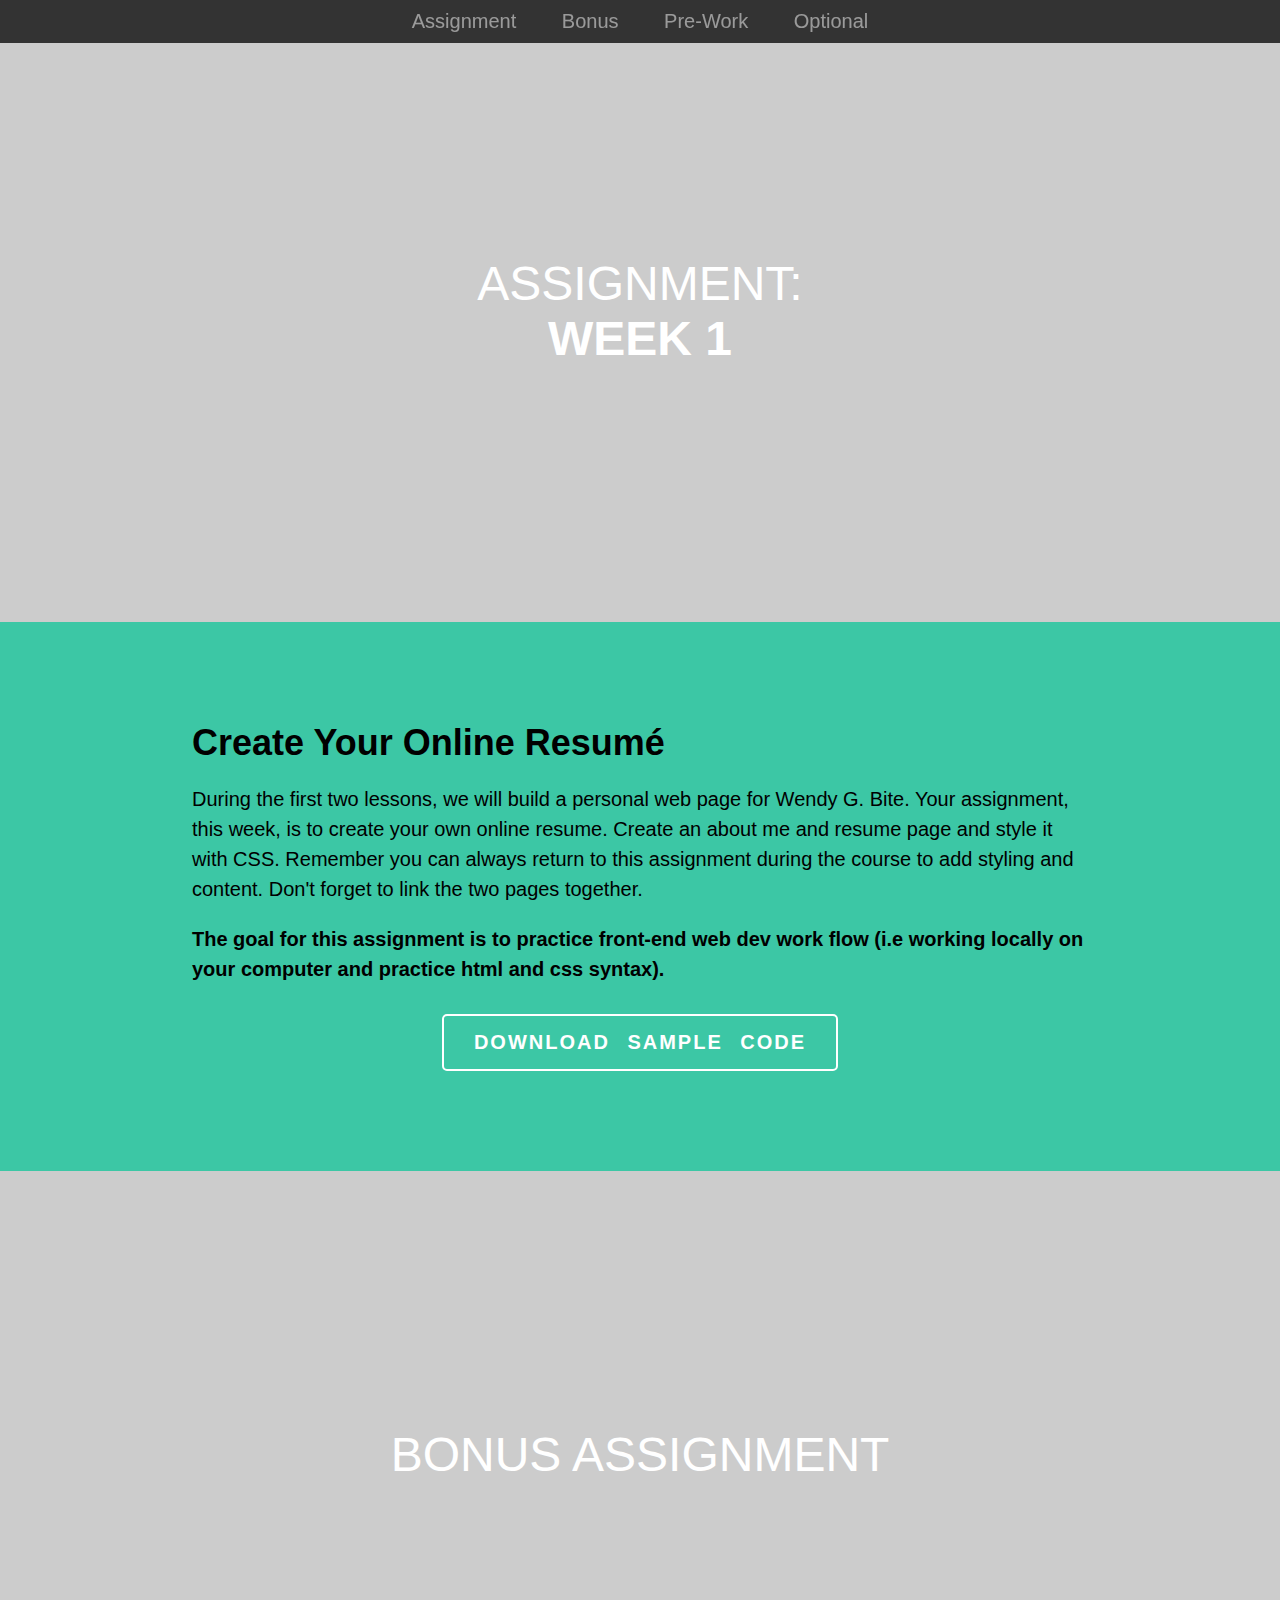
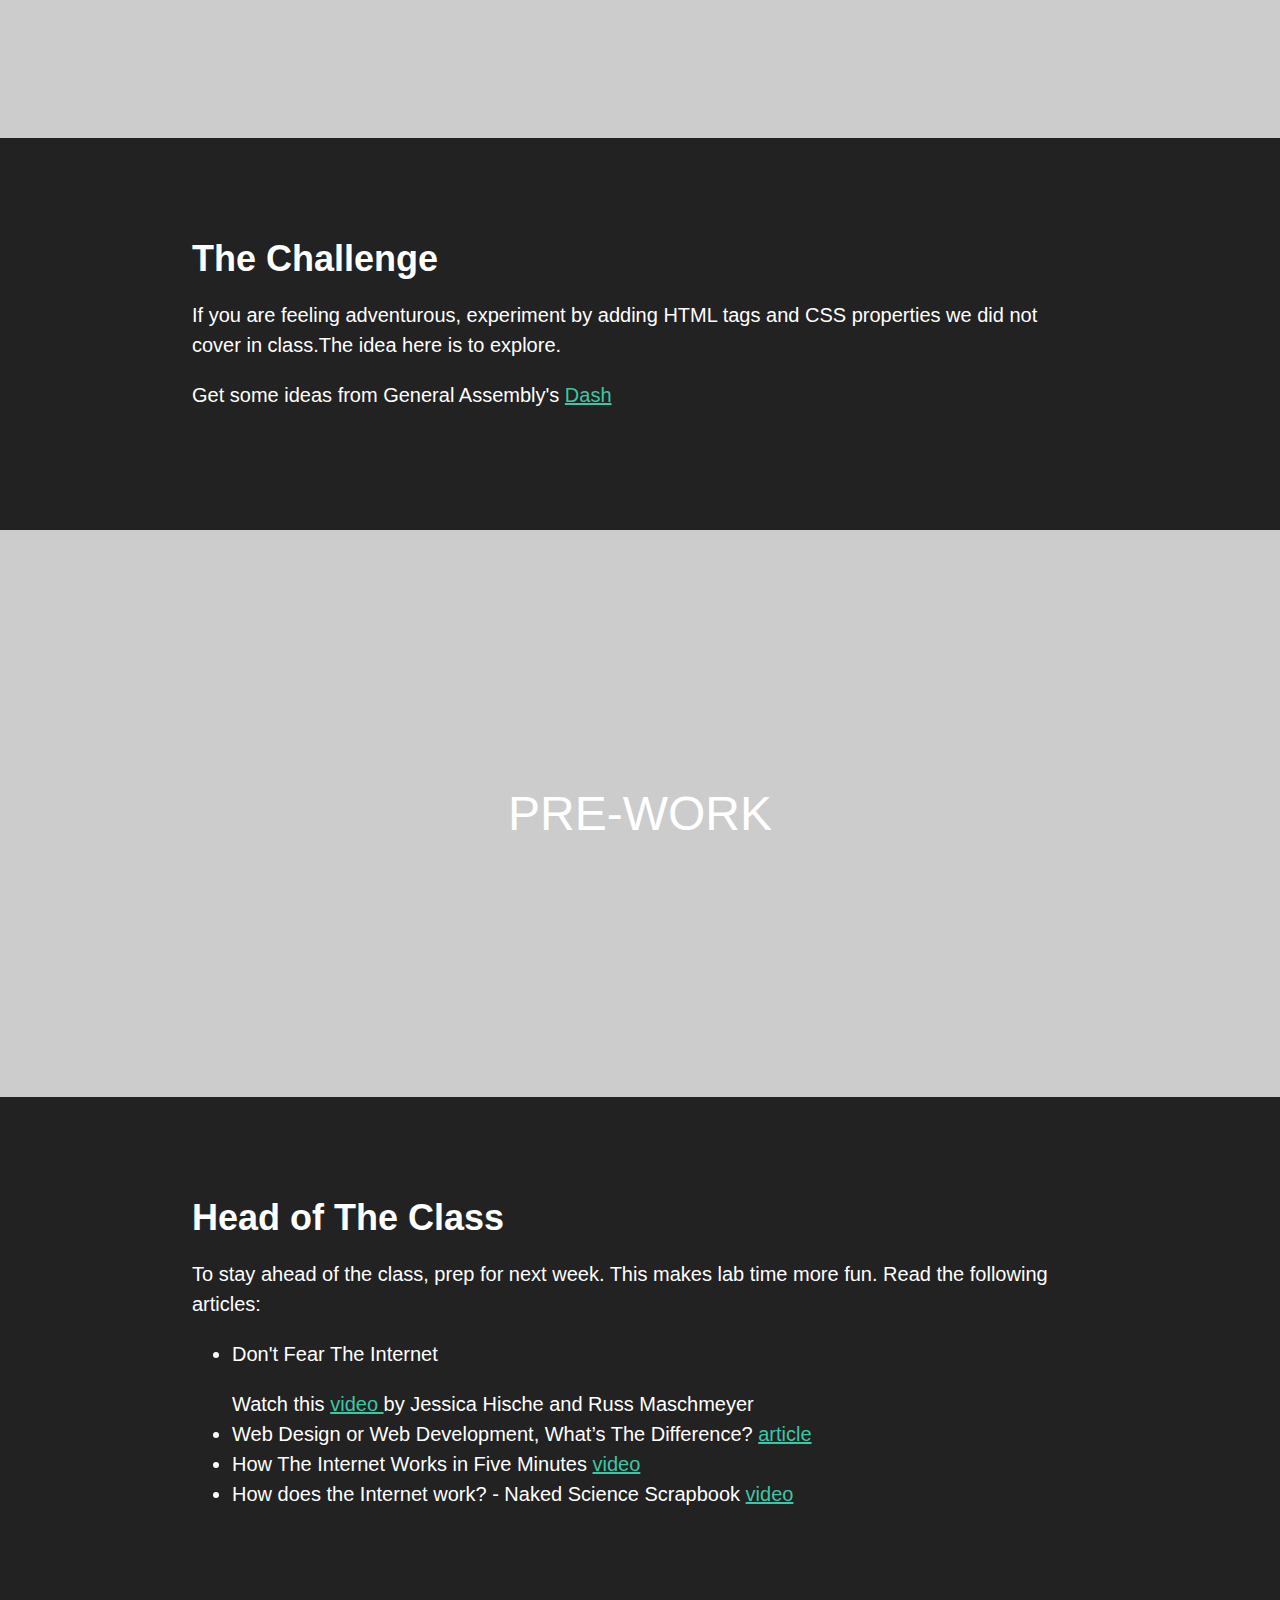
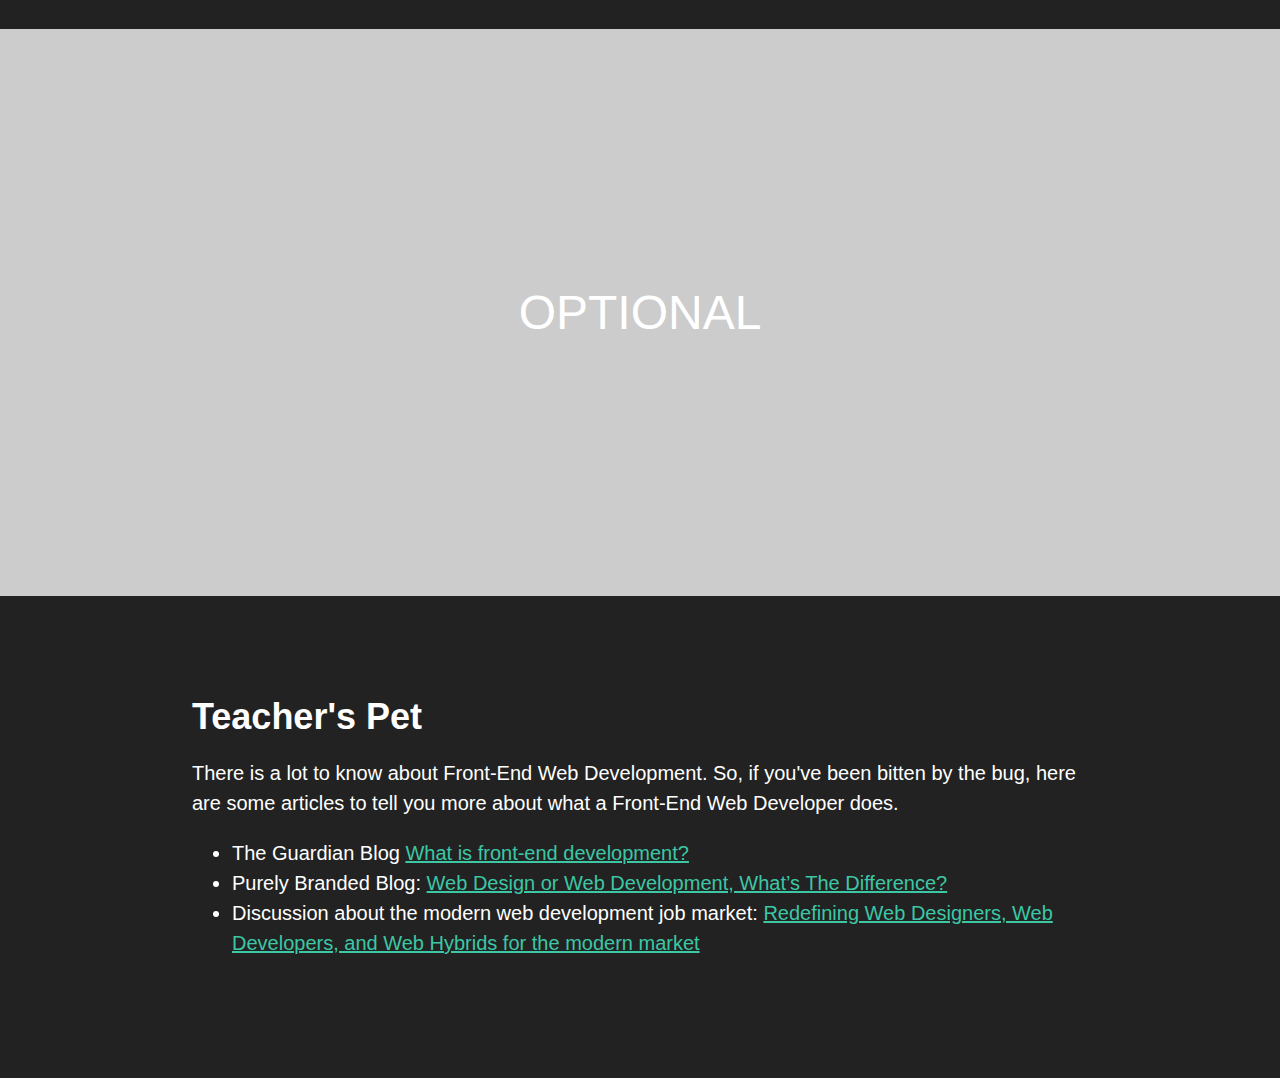
<file: week-1/index.html>
<!DOCTYPE html>
<html>

<head>

  <meta charset="UTF-8">

  <title>FEWD - Week 1 Assignment</title>

  <link rel='stylesheet prefetch' href='http://fonts.googleapis.com/css?family=Source+Sans+Pro:300,600,300italic,600italic'>

    <link rel="stylesheet" href="style.css" media="screen" type="text/css" />

</head>

<body>

  <header>
  <nav>
    <a href="#slogan1">Assignment</a>
    <a href="#slogan2">Bonus</a>
    <a href="#slogan3">Pre-Work</a>
    <a href="#slogan4">Optional</a>
  </nav>
</header>

<div class="slogan" id="slogan1">
  <h2>ASSIGNMENT: <br> <strong>WEEK 1</strong></h2>
</div>

<div class="info" id="info1">
  
  <h3>Create Your Online Resumé</h3>
  
  <p>During the first two lessons, we will build a personal web page for Wendy G. Bite. Your assignment, this week, is to create your own online resume. Create an about me and resume page and style it with CSS. Remember you can always return to this assignment during the course to add styling and content. Don't forget to link the two pages together.</p>

  <p><strong> The goal for this assignment is to practice front-end web dev work flow (i.e working locally on your computer and practice html and css syntax).</strong></p>

  <div class="actions">
    <a href="http://natecooper.github.io/fewd-76/hw-week-1/example-portfolio.zip">Download Sample Code</a>
  </div>
</div>

<div class="slogan" id="slogan2">
  <h2>BONUS ASSIGNMENT</h2>
</div>

<div class="info" id="info2">
  <h3>The Challenge</h3>
  <p>If you are feeling adventurous, experiment by adding HTML tags and CSS properties we did not cover in class.The idea here is to explore.</p>

  <p>Get some ideas from General Assembly's <a href="https://dash.generalassemb.ly/">Dash</a></p>
  </div>
</div>

<div class="slogan" id="slogan3">
  <h2>PRE-WORK</h2>
</div>

<div class="info" id="info3">
  <h3>Head of The Class</h3>
  <p>To stay ahead of the class, prep for next week. This makes lab time more fun. Read the following articles:</p>
  <ul>
    <li><p>Don't Fear The Internet</p> Watch this <a href="http://www.dontfeartheinternet.com/01-not-tubes/">video </a> by Jessica Hische and Russ Maschmeyer</li>
    
      
      <li>Web Design or Web Development, What’s The Difference? <a href="http://purelybranded.com/insights/web-design-or-web-development-whats-the-difference/"> article</a></li>

      <li>How The Internet Works in Five Minutes <a href="http://www.youtube.com/embed/7_LPdttKXPc?rel=0">video </a></li>

      <li>How does the Internet work? - Naked Science Scrapbook <a href="http://www.youtube.com/watch?v=oj7A2YDgIWE">video</a></li>

      
    </ul>
</div>

<div class="slogan" id="slogan4">
  <h2>OPTIONAL</h2>
</div>


 <div class="info" id="info4">
    <h3>Teacher's Pet</h3>
    
    <p>There is a lot to know about Front-End Web Development. So, if you've been bitten by the bug, here are some articles to tell you more about what a Front-End Web Developer does.</p>

    <ul>
        <li>The Guardian Blog <a href="http://www.theguardian.com/help/insideguardian/2009/sep/28/blogpost">What is front-end development?</a></li>
  
        <li>Purely Branded Blog: <a href="http://purelybranded.com/insights/web-design-or-web-development-whats-the-difference/">Web Design or Web Development, What’s The Difference? </a></li>

        <li>Discussion about the modern web development job market: <a href="http://tristandenyer.com/redefining-web-designers-web-developers-and-web-hybrids-for-the-modern-market/">Redefining Web Designers, Web Developers, and Web Hybrids for the modern market</a></li>
    <ul>
  </div>

  <script src="//ajax.googleapis.com/ajax/libs/jquery/1.11.0/jquery.min.js"></script>

  <script src="index.js"></script>

</body>

</html>
</file>
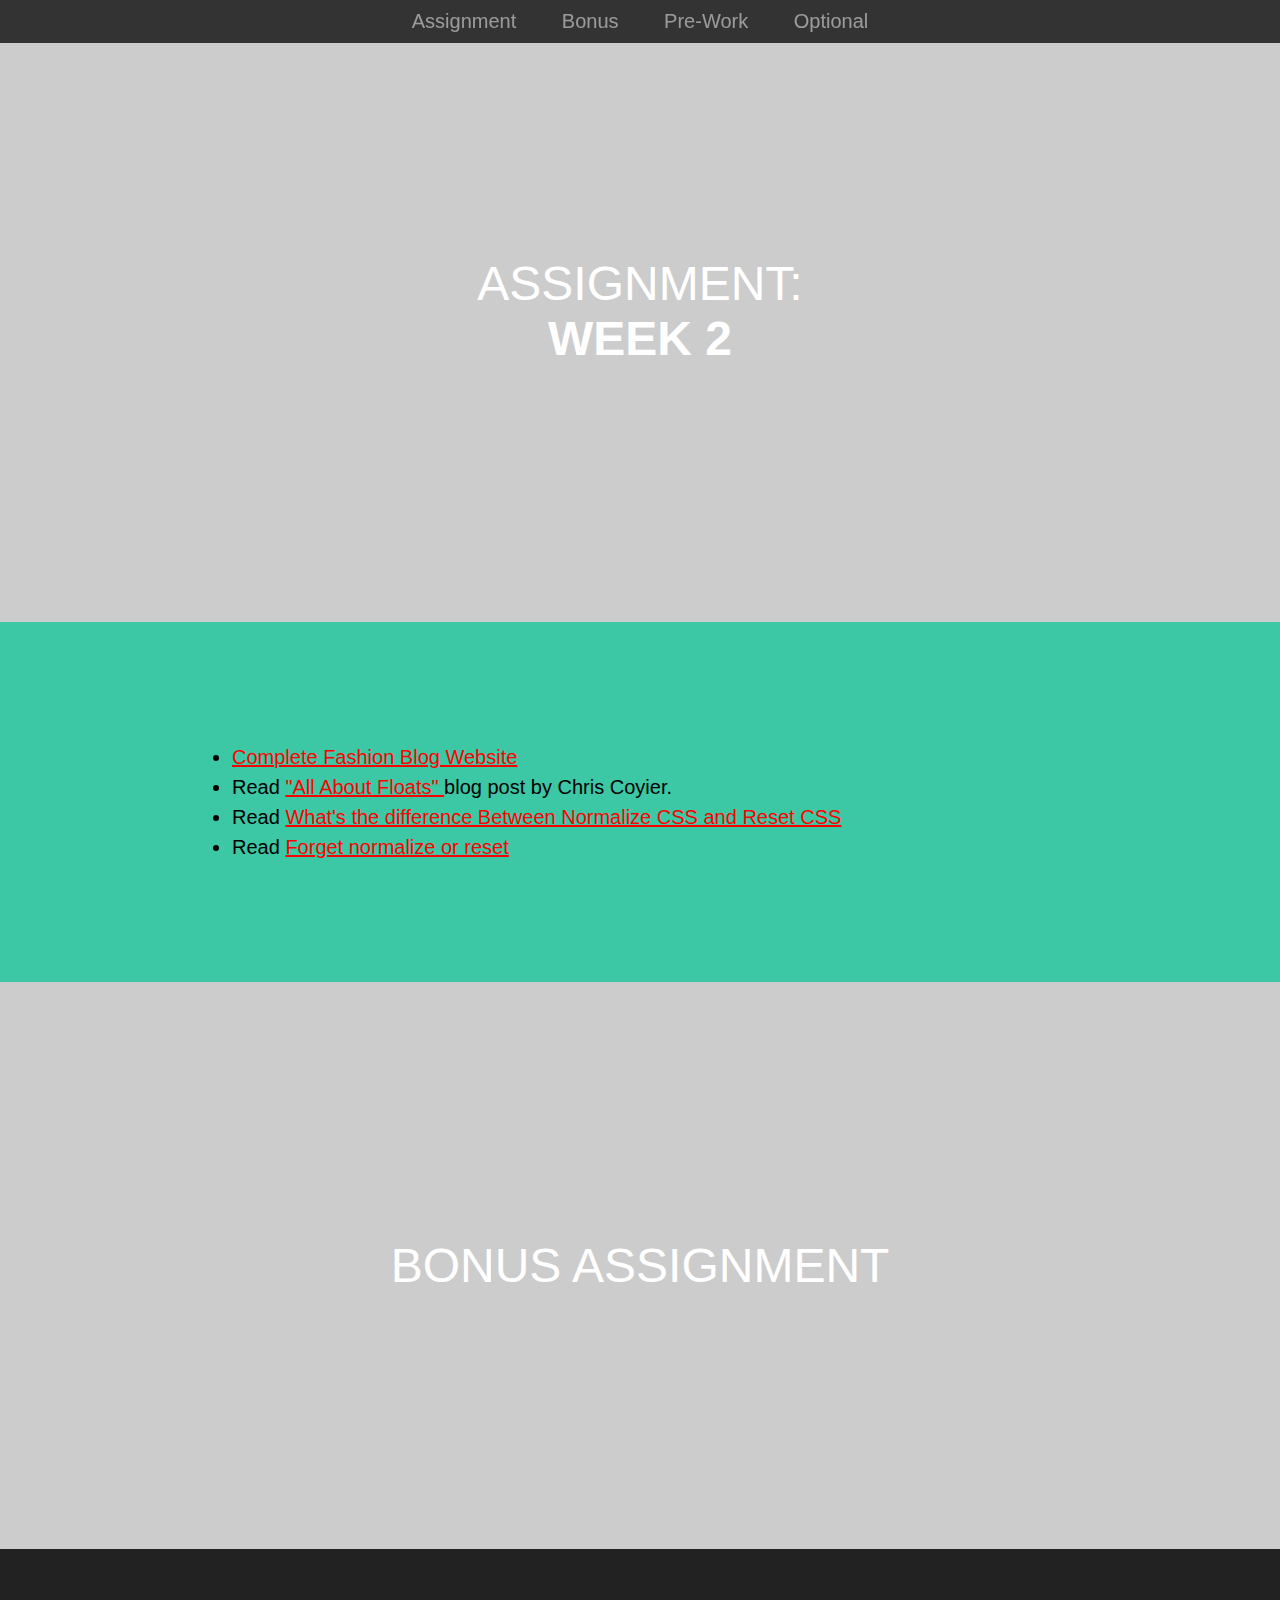
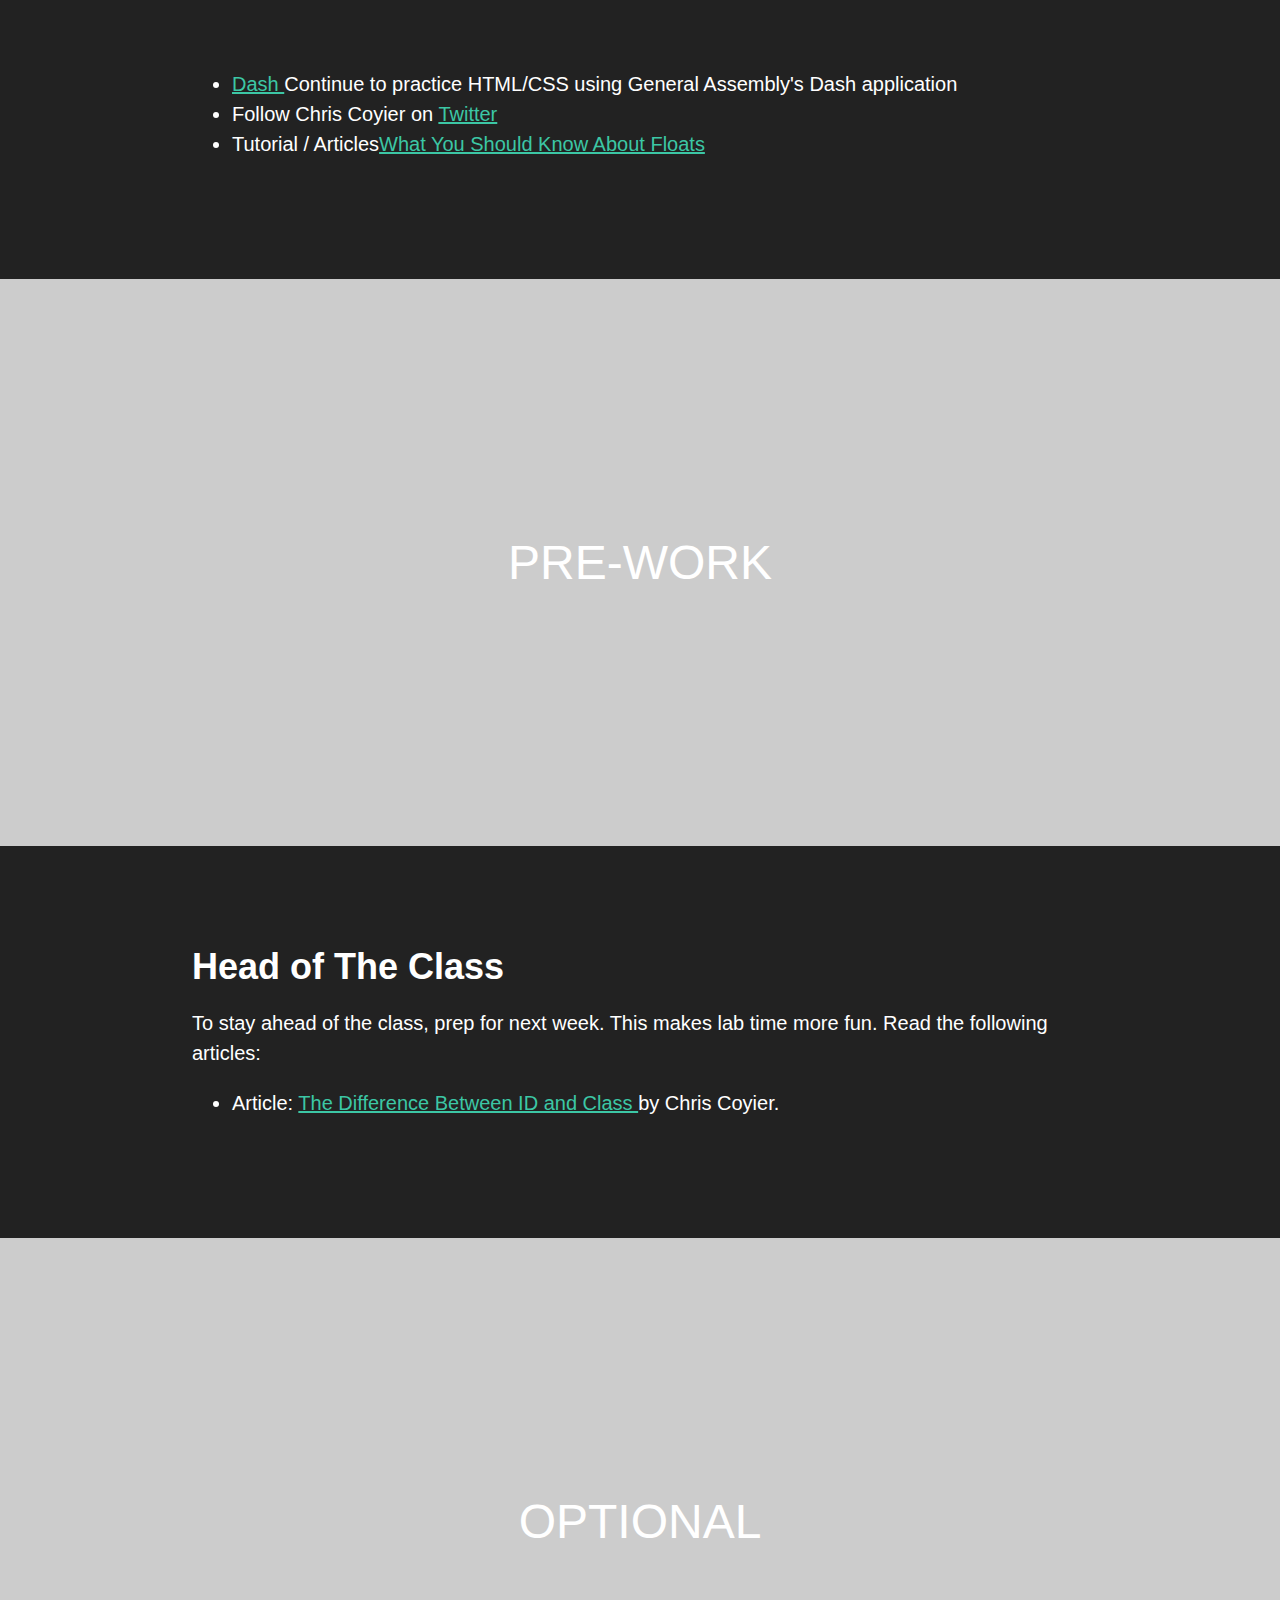
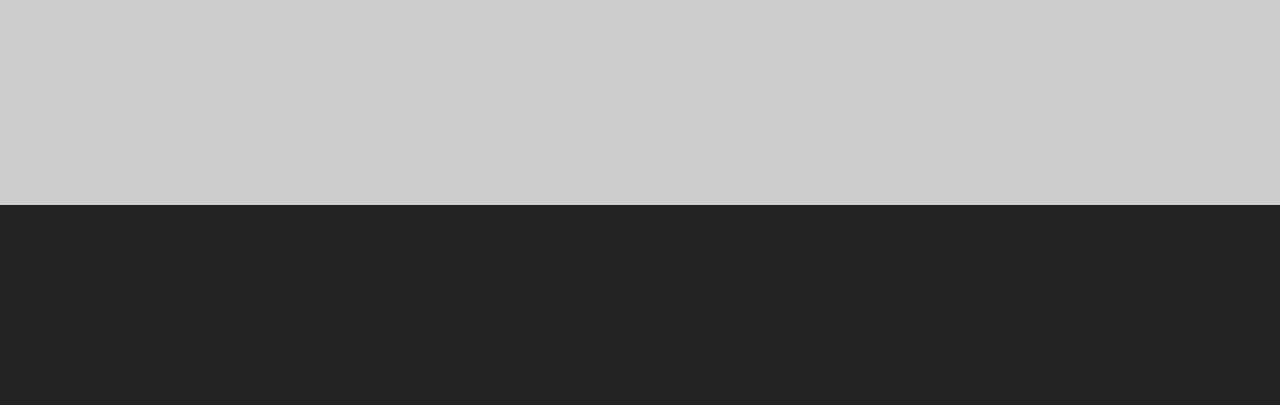
<file: week-2-dsajflk/index.html>
<!DOCTYPE html>
<!-- saved from url=(0046)http://natecooper.github.io/fewd-76/hw-week-2/ -->
<html><head><meta http-equiv="Content-Type" content="text/html; charset=UTF-8">

  

  <title>FEWD - Week 2 Assignment</title>

  <link rel="stylesheet prefetch" href="http://fonts.googleapis.com/css?family=Source+Sans+Pro:300,600,300italic,600italic">

    <link rel="stylesheet" href="./FEWD - Week 2 Assignment_files/style.css" media="screen" type="text/css">

<style type="text/css"></style></head>

<body>

  <header>
  <nav>
    <a href="http://natecooper.github.io/fewd-76/hw-week-2/#slogan1">Assignment</a>
    <a href="http://natecooper.github.io/fewd-76/hw-week-2/#slogan2">Bonus</a>
    <a href="http://natecooper.github.io/fewd-76/hw-week-2/#slogan3">Pre-Work</a>
    <a href="http://natecooper.github.io/fewd-76/hw-week-2/#slogan4">Optional</a>
  </nav>
</header>

<div class="slogan" id="slogan1">
  <h2>ASSIGNMENT: <br> <strong>WEEK 2</strong></h2>
</div>

<div class="info" id="info1">
  
      <ul>
        <li><a href="http://natecooper.github.io/fewd-76/hw-week-2/fashion_blog_part2.png" style="color: red;" target="_blank">Complete Fashion Blog Website</a></li>
        <li>Read <a href="http://css-tricks.com/all-about-floats/" style="color: red;">"All About Floats" </a>blog post by Chris Coyier.</li>
        <li>Read <a href="http://stackoverflow.com/questions/6887336/what-is-the-difference-between-normalize-css-and-reset-css" style="color: red;">What's the difference Between Normalize CSS and Reset CSS</a></li>
        <li>Read <a href="http://jaydenseric.com/blog/forget-normalize-or-resets-lay-your-own-css-foundation" style="color: red;">Forget normalize or reset</a></li>
      </ul>
</div>

<div class="slogan" id="slogan2">
  <h2>BONUS ASSIGNMENT</h2>
</div>

<div class="info" id="info2">
    <ul>
          <li><a href="https://dash.generalassemb.ly/">Dash </a>Continue to practice HTML/CSS using General Assembly's Dash application</li>
          
          <li>Follow Chris Coyier on <a href="https://twitter.com/chriscoyier">Twitter</a></li>
          
          <li>Tutorial / Articles<a href="http://coding.smashingmagazine.com/2007/05/01/css-float-theory-things-you-should-know/">What You Should Know About Floats</a></li>
          
          
    </ul>
</div>

<div class="slogan" id="slogan3">
  <h2>PRE-WORK</h2>
</div>

<div class="info" id="info3">
  <h3>Head of The Class</h3>
  <p>To stay ahead of the class, prep for next week. This makes lab time more fun. Read the following articles:</p>
  <ul>
   <li>Article: <a href="http://css-tricks.com/the-difference-between-id-and-class/">The Difference Between ID and Class </a>by Chris Coyier.</li>
      
    </ul>
</div>

<div class="slogan" id="slogan4">
  <h2>OPTIONAL</h2>
</div>


 <div class="info" id="info4">
    
    
  </div>

  <script src="./FEWD - Week 2 Assignment_files/jquery.min.js"></script>

  <script src="./FEWD - Week 2 Assignment_files/index.js"></script>



<span id="buffer-extension-hover-button" style="display: none;position: absolute;z-index: 8675309;width: 100px;height: 25px;background-image: url(chrome-extension://noojglkidnpfjbincgijbaiedldjfbhh/data/shared/img/buffer-hover-icon@1x.png);background-size: 100px 25px;opacity: 0.9;cursor: pointer;"></span></body></html>
</file>
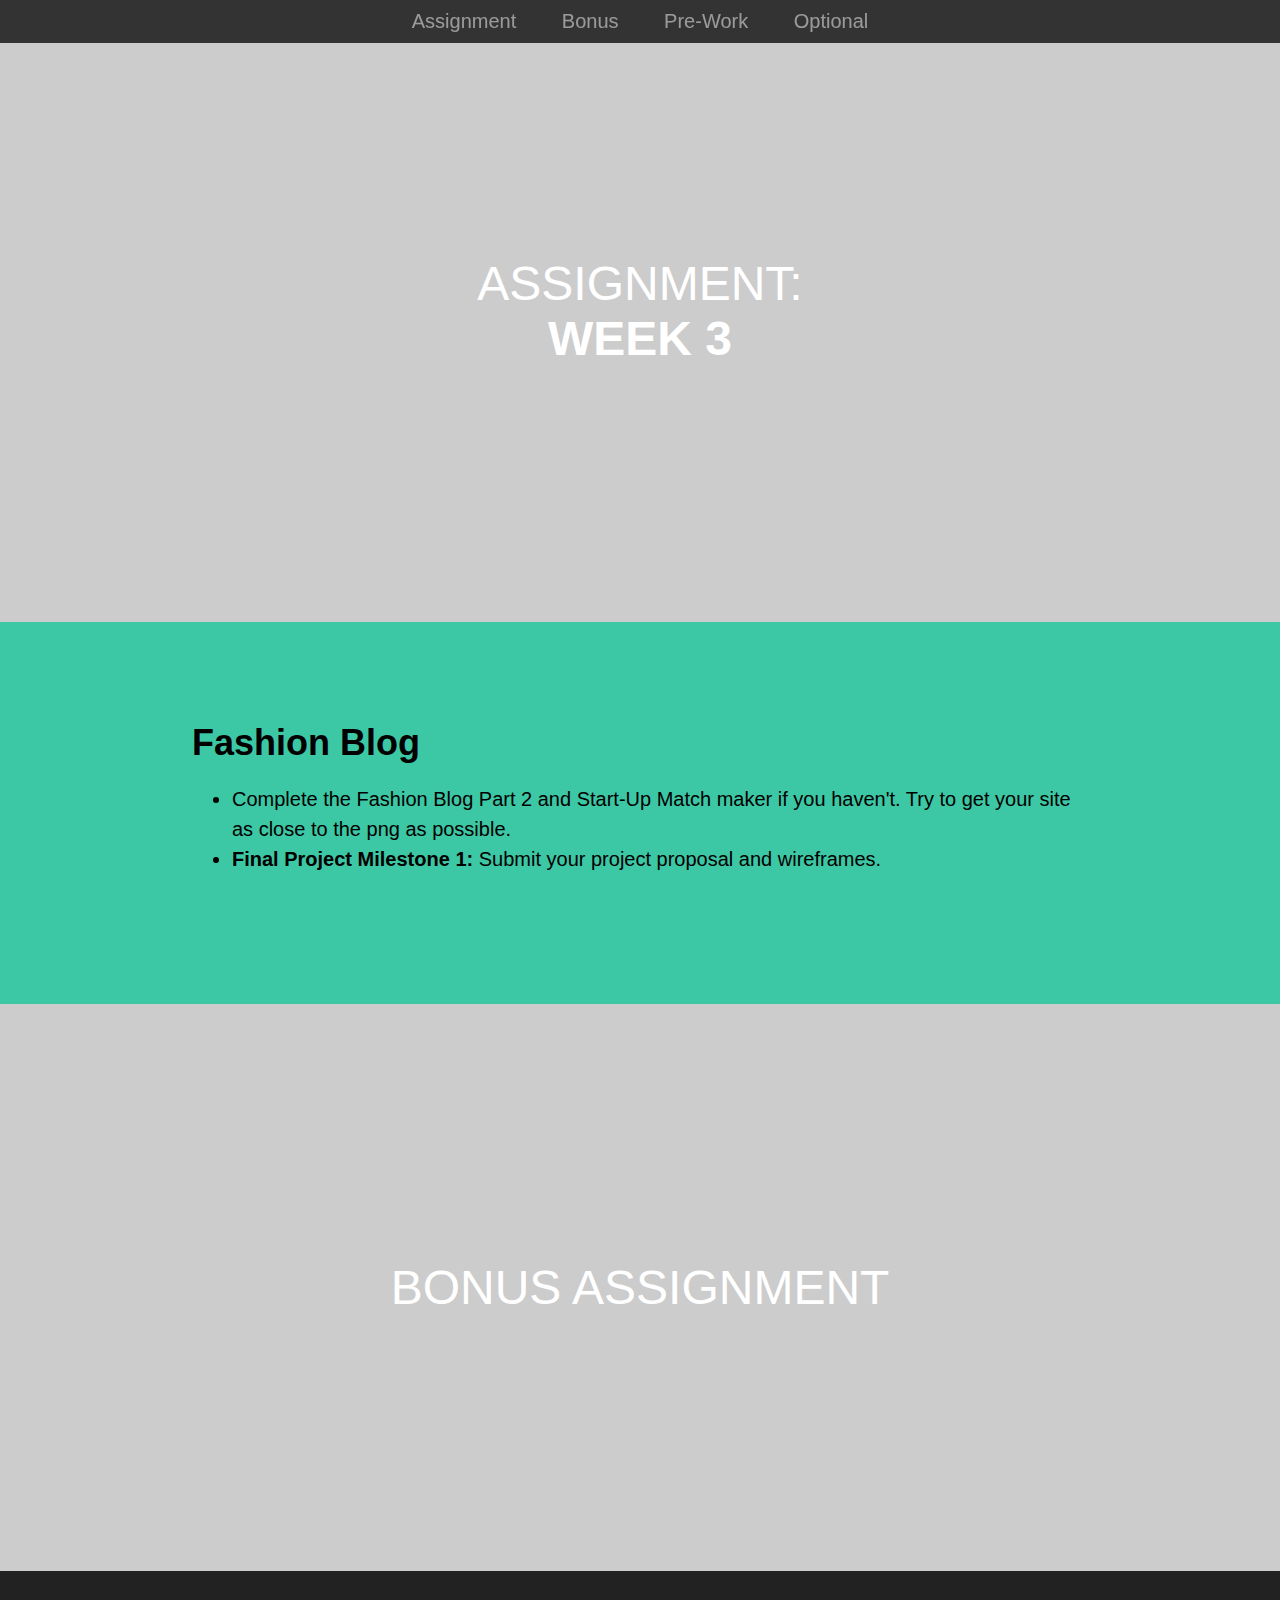
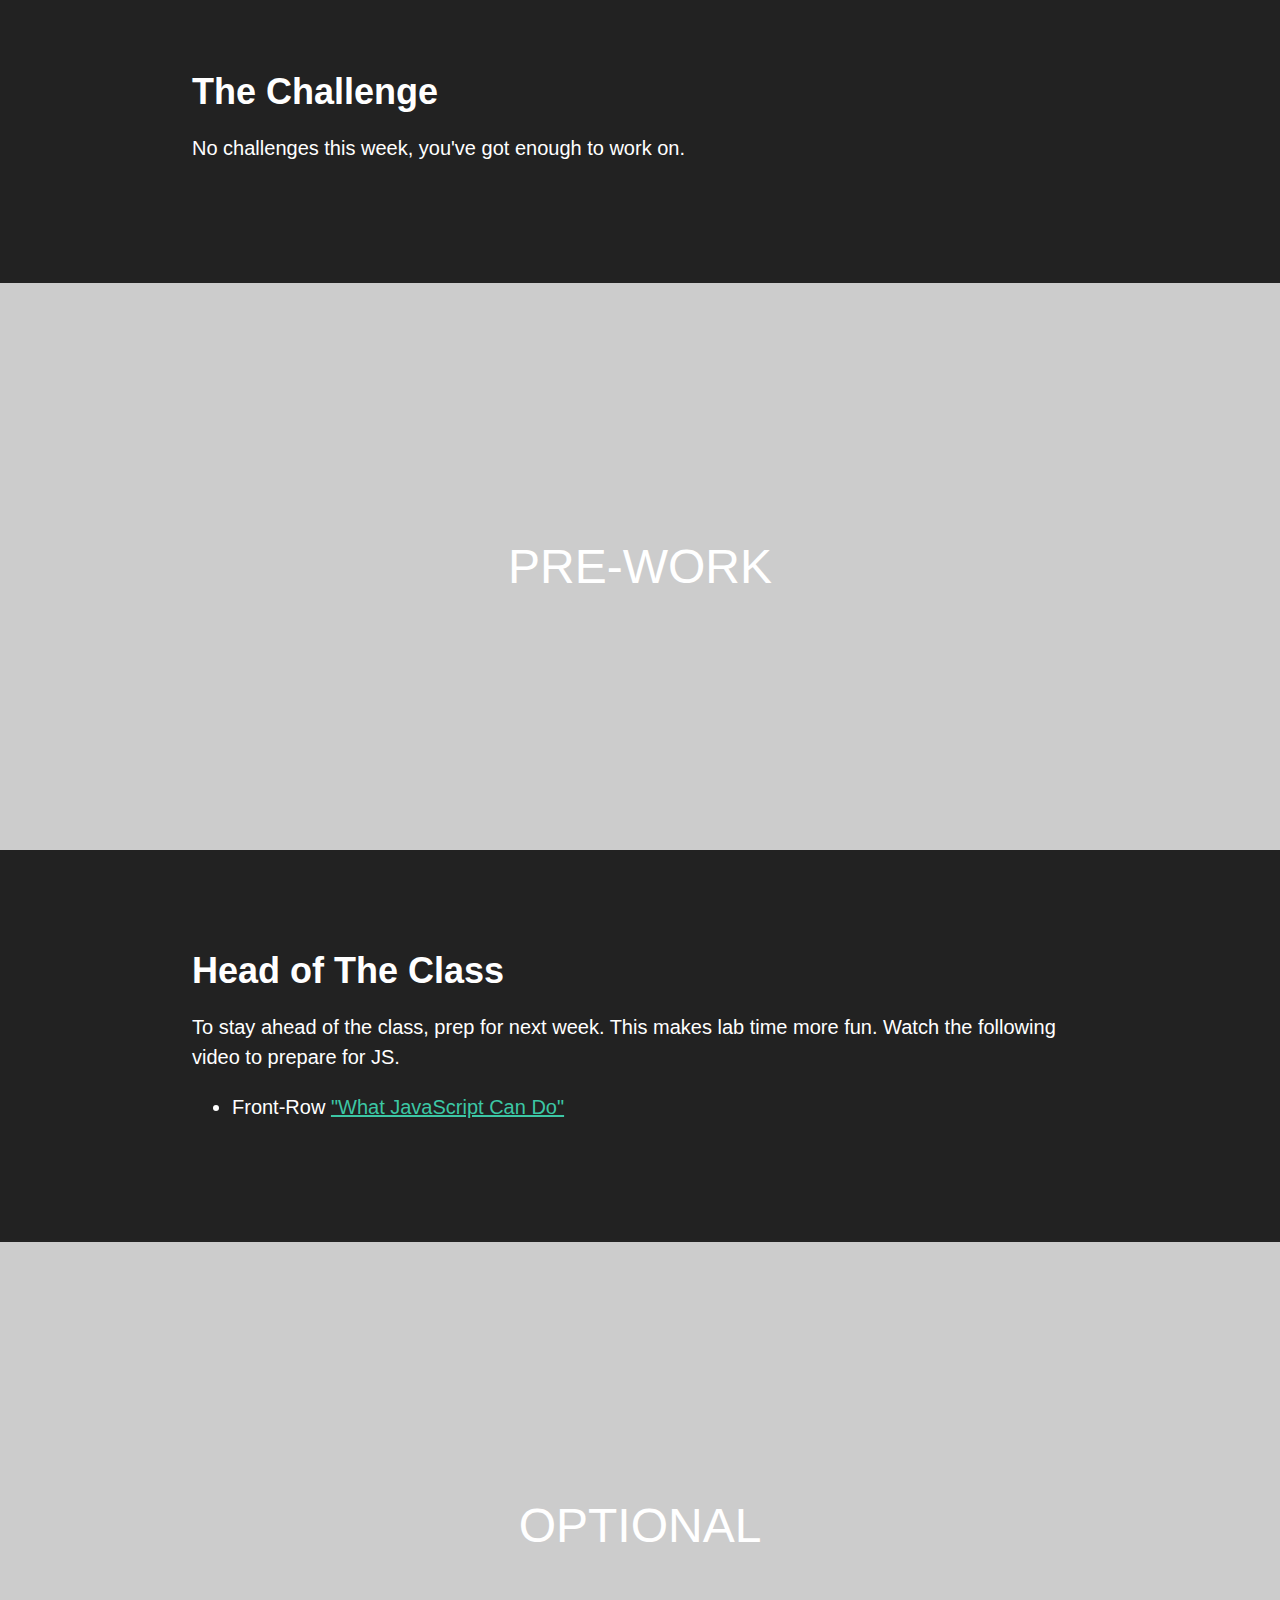
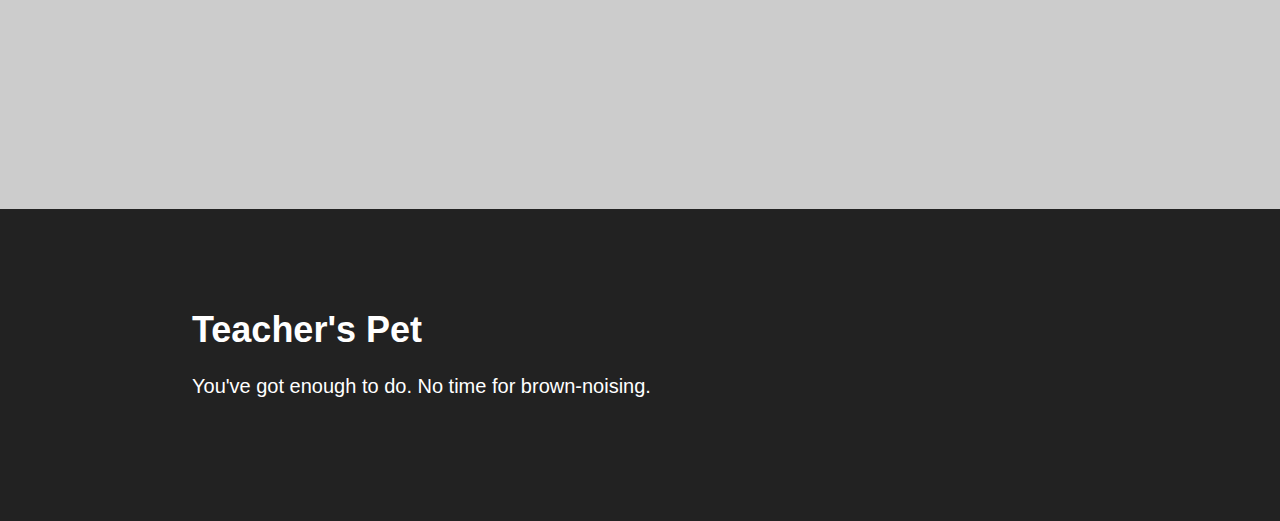
<file: week-3-dksafhjkds/index.html>
<!DOCTYPE html>
<html>

<head>

  <meta charset="UTF-8">

  <title>FEWD - Week 3 Assignment</title>

  <link rel='stylesheet prefetch' href='http://fonts.googleapis.com/css?family=Source+Sans+Pro:300,600,300italic,600italic'>

    <link rel="stylesheet" href="css/style.css" media="screen" type="text/css" />

</head>

<body>

  <header>
  <nav>
    <a href="#slogan1">Assignment</a>
    <a href="#slogan2">Bonus</a>
    <a href="#slogan3">Pre-Work</a>
    <a href="#slogan4">Optional</a>
  </nav>
</header>

<div class="slogan" id="slogan1">
  <h2>ASSIGNMENT: <br> <strong>WEEK 3</strong></h2>
</div>

<div class="info" id="info1">
  <h3>Fashion Blog</h3>
  <ul>
    <li>Complete the Fashion Blog Part 2 and Start-Up Match maker if you haven't. Try to get your site as close to the png as possible.</li>
    <li><strong>Final Project Milestone 1:</strong> Submit your project proposal and wireframes.</li>
  </ul>

  <div class="actions">
    
  </div>
</div>

<div class="slogan" id="slogan2">
  <h2>BONUS ASSIGNMENT</h2>
</div>

<div class="info" id="info2">
  <h3>The Challenge</h3>
  <p>No challenges this week, you've got enough to work on.</p>
  </div>
</div>

<div class="slogan" id="slogan3">
  <h2>PRE-WORK</h2>
</div>

<div class="info" id="info3">
  <h3>Head of The Class</h3>
  <p>To stay ahead of the class, prep for next week. This makes lab time more fun. Watch the following video to prepare for JS.</p>
    <ul>
      <li>Front-Row <a href="https://generalassemb.ly/online/videos/what-can-you-do-with-javascript">"What JavaScript Can Do"</a></li>
     
  </ul>
</div>

<div class="slogan" id="slogan4">
  <h2>OPTIONAL</h2>
</div>

<div class="info" id="info4">
  <h3>Teacher's Pet</h3>
  <p>You've got enough to do. No time for brown-noising.</p>


</div>

  <script src="//ajax.googleapis.com/ajax/libs/jquery/1.11.0/jquery.min.js"></script>

  <script src="js/index.js"></script>

</body>

</html>
</file>
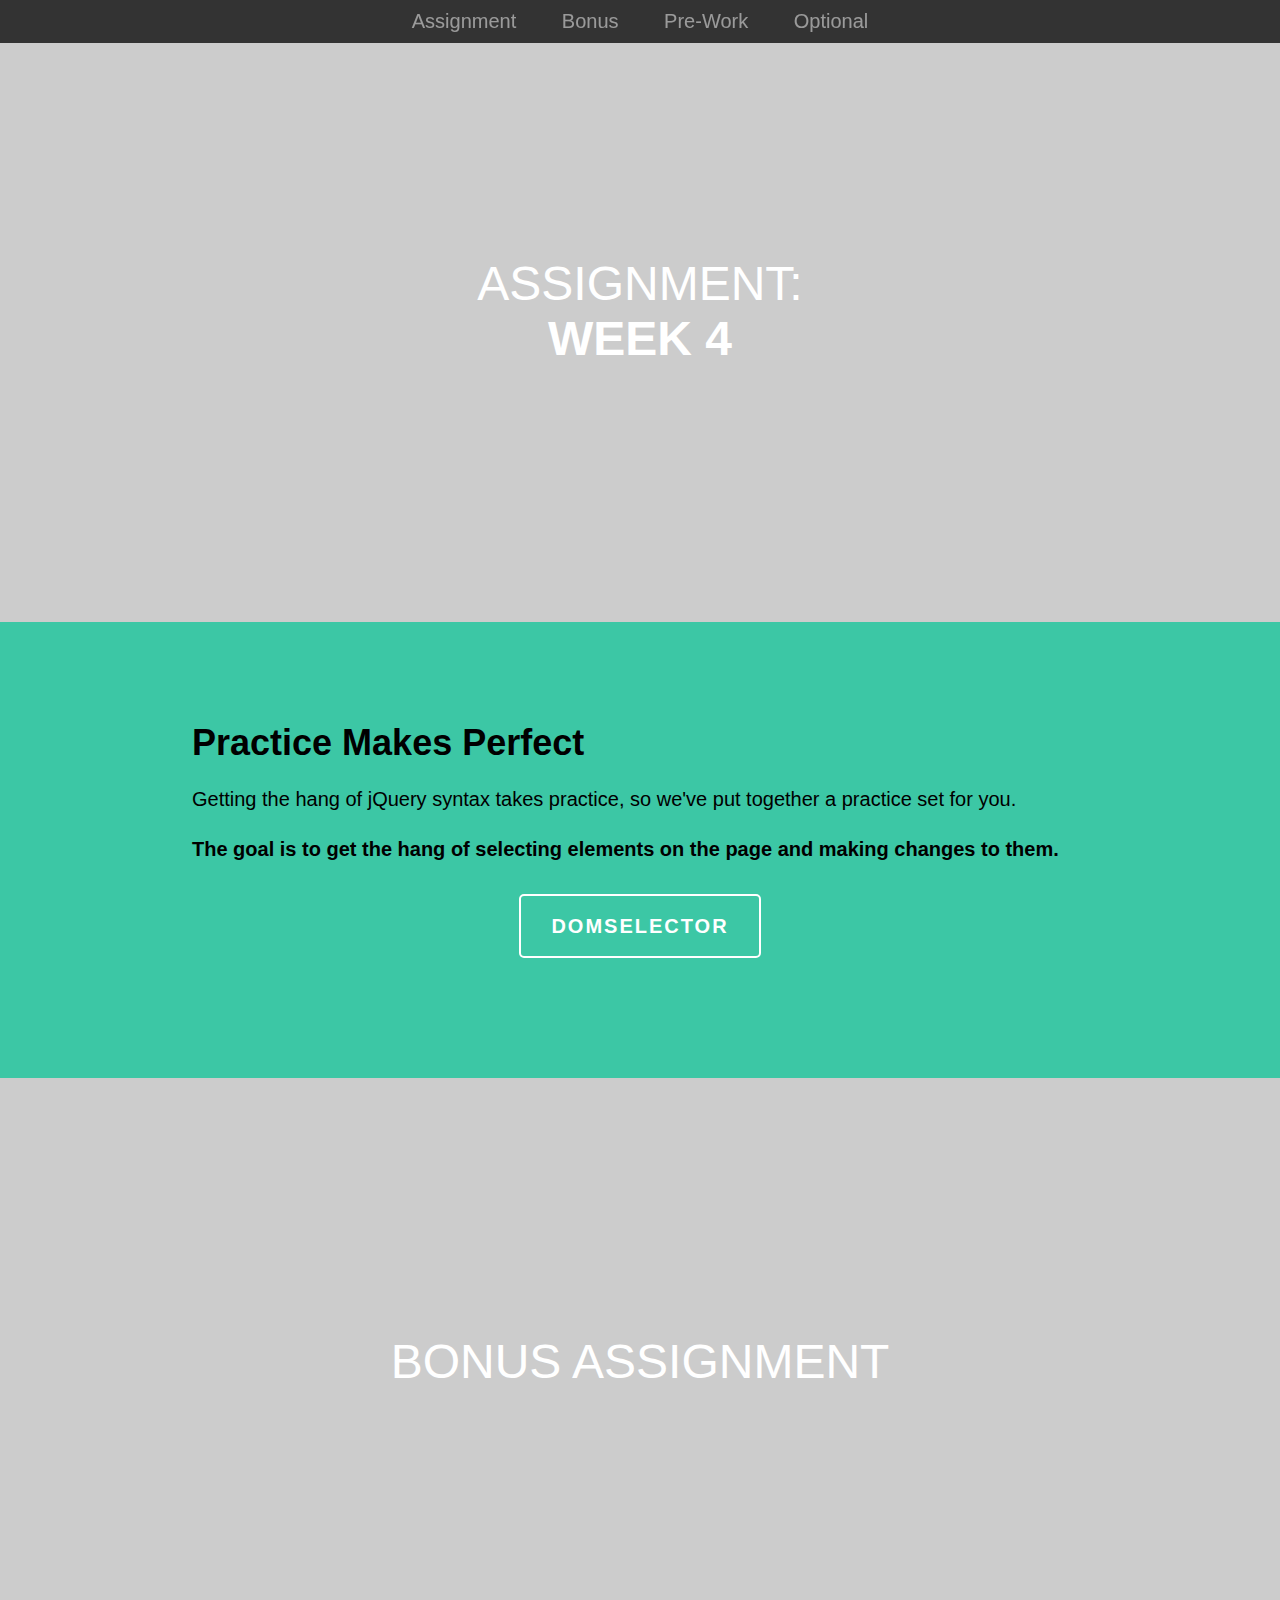
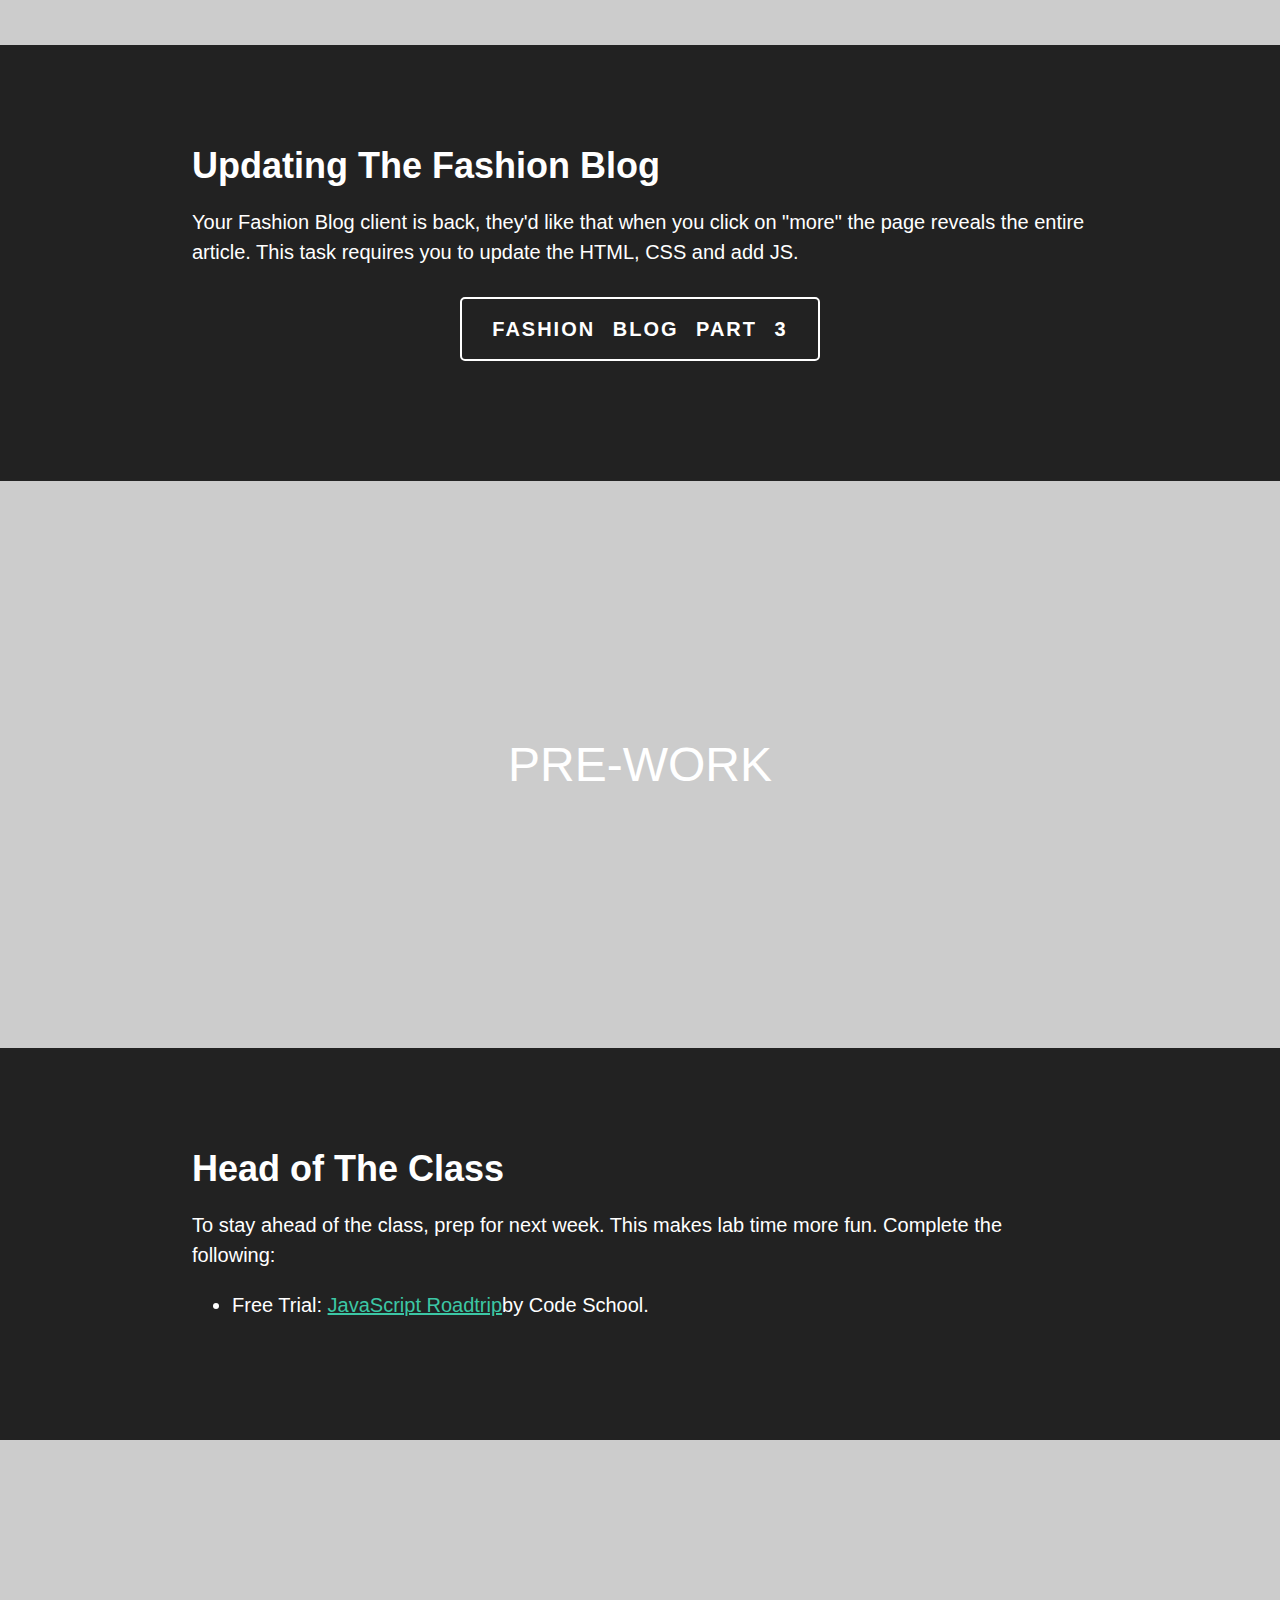
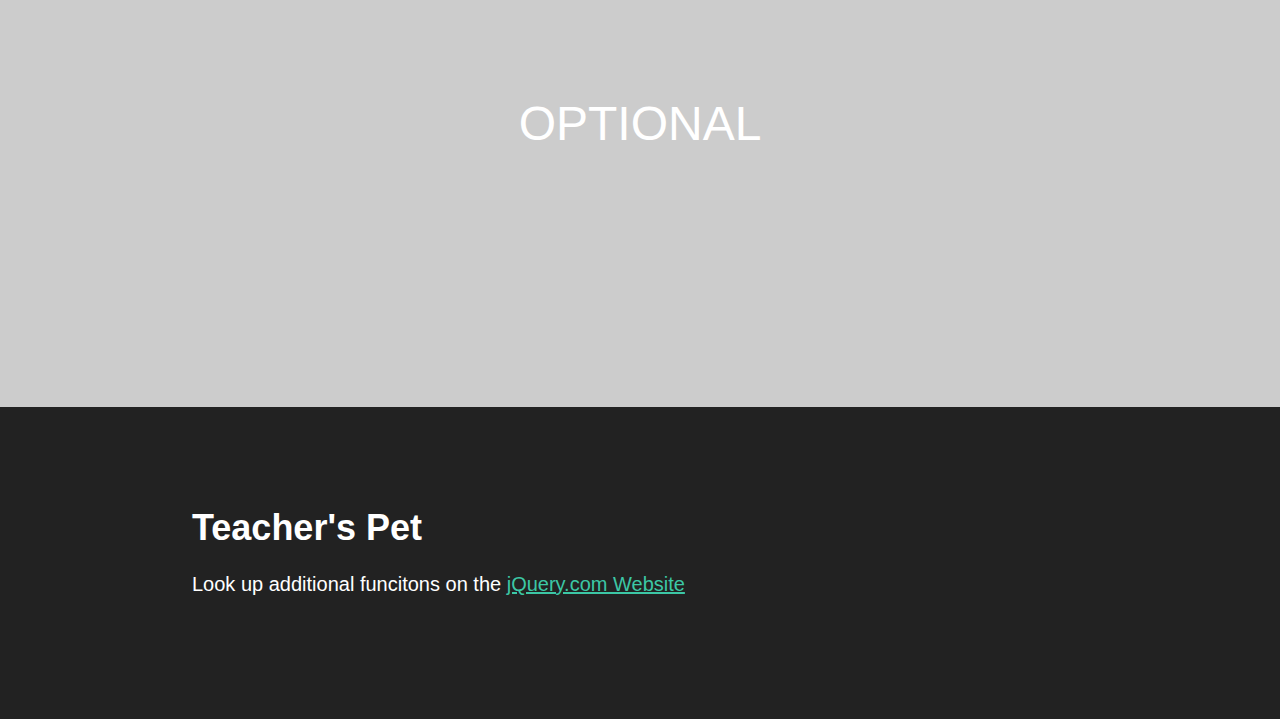
<file: week-4-kdsjfalkasd/index.html>
<!DOCTYPE html>
<html>

<head>

  <meta charset="UTF-8">

  <title>FEWD - Week 4 Assignment</title>

  <link rel='stylesheet prefetch' href='http://fonts.googleapis.com/css?family=Source+Sans+Pro:300,600,300italic,600italic'>

    <link rel="stylesheet" href="css/style.css" media="screen" type="text/css" />

</head>

<body>

  <header>
  <nav>
    <a href="#slogan1">Assignment</a>
    <a href="#slogan2">Bonus</a>
    <a href="#slogan3">Pre-Work</a>
    <a href="#slogan4">Optional</a>
  </nav>
</header>

<div class="slogan" id="slogan1">
  <h2>ASSIGNMENT: <br> <strong>WEEK 4</strong></h2>
</div>

<div class="info" id="info1">
  <h3>Practice Makes Perfect</h3>
  <p>Getting the hang of jQuery syntax takes practice, so we've put together a practice set for you.</p>

  <p><strong> The goal is to get the hang of selecting elements on the page and making changes to them.</strong></p>

    <div class="actions">
    <p><a href="domSelectors.zip">domSelector</a></p>
  </div>

</div>

<div class="slogan" id="slogan2">
  <h2>BONUS ASSIGNMENT</h2>
</div>

<div class="info" id="info2">
  <h3>Updating The Fashion Blog</h3>
  <p>Your Fashion Blog client is back, they'd like that when you click on "more" the page reveals the entire article. This task requires you to update the HTML, CSS and add JS.</p>

    <div class="actions">
    <p><a href="fashion_blog_part3.zip">fashion blog part 3</a></p>
  </div>
  </div>
</div>

<div class="slogan" id="slogan3">
  <h2>PRE-WORK</h2>
</div>

<div class="info" id="info3">
  <h3>Head of The Class</h3>
  <p>To stay ahead of the class, prep for next week. This makes lab time more fun. Complete the following:</p>
    <ul>
      <li>Free Trial: <a href="http://javascript-roadtrip.codeschool.com/levels/1/challenges/2">JavaScript Roadtrip</a>by Code School.</li>
  </ul>
</div>

<div class="slogan" id="slogan4">
  <h2>OPTIONAL</h2>
</div>

<div class="info" id="info4">
  <h3>Teacher's Pet</h3>
  <p>Look up additional funcitons on the <a href="https://jquery.com/">jQuery.com Website</a></p>

</div>

  <script src="//ajax.googleapis.com/ajax/libs/jquery/1.11.0/jquery.min.js"></script>

  <script src="js/index.js"></script>

</body>

</html>
</file>
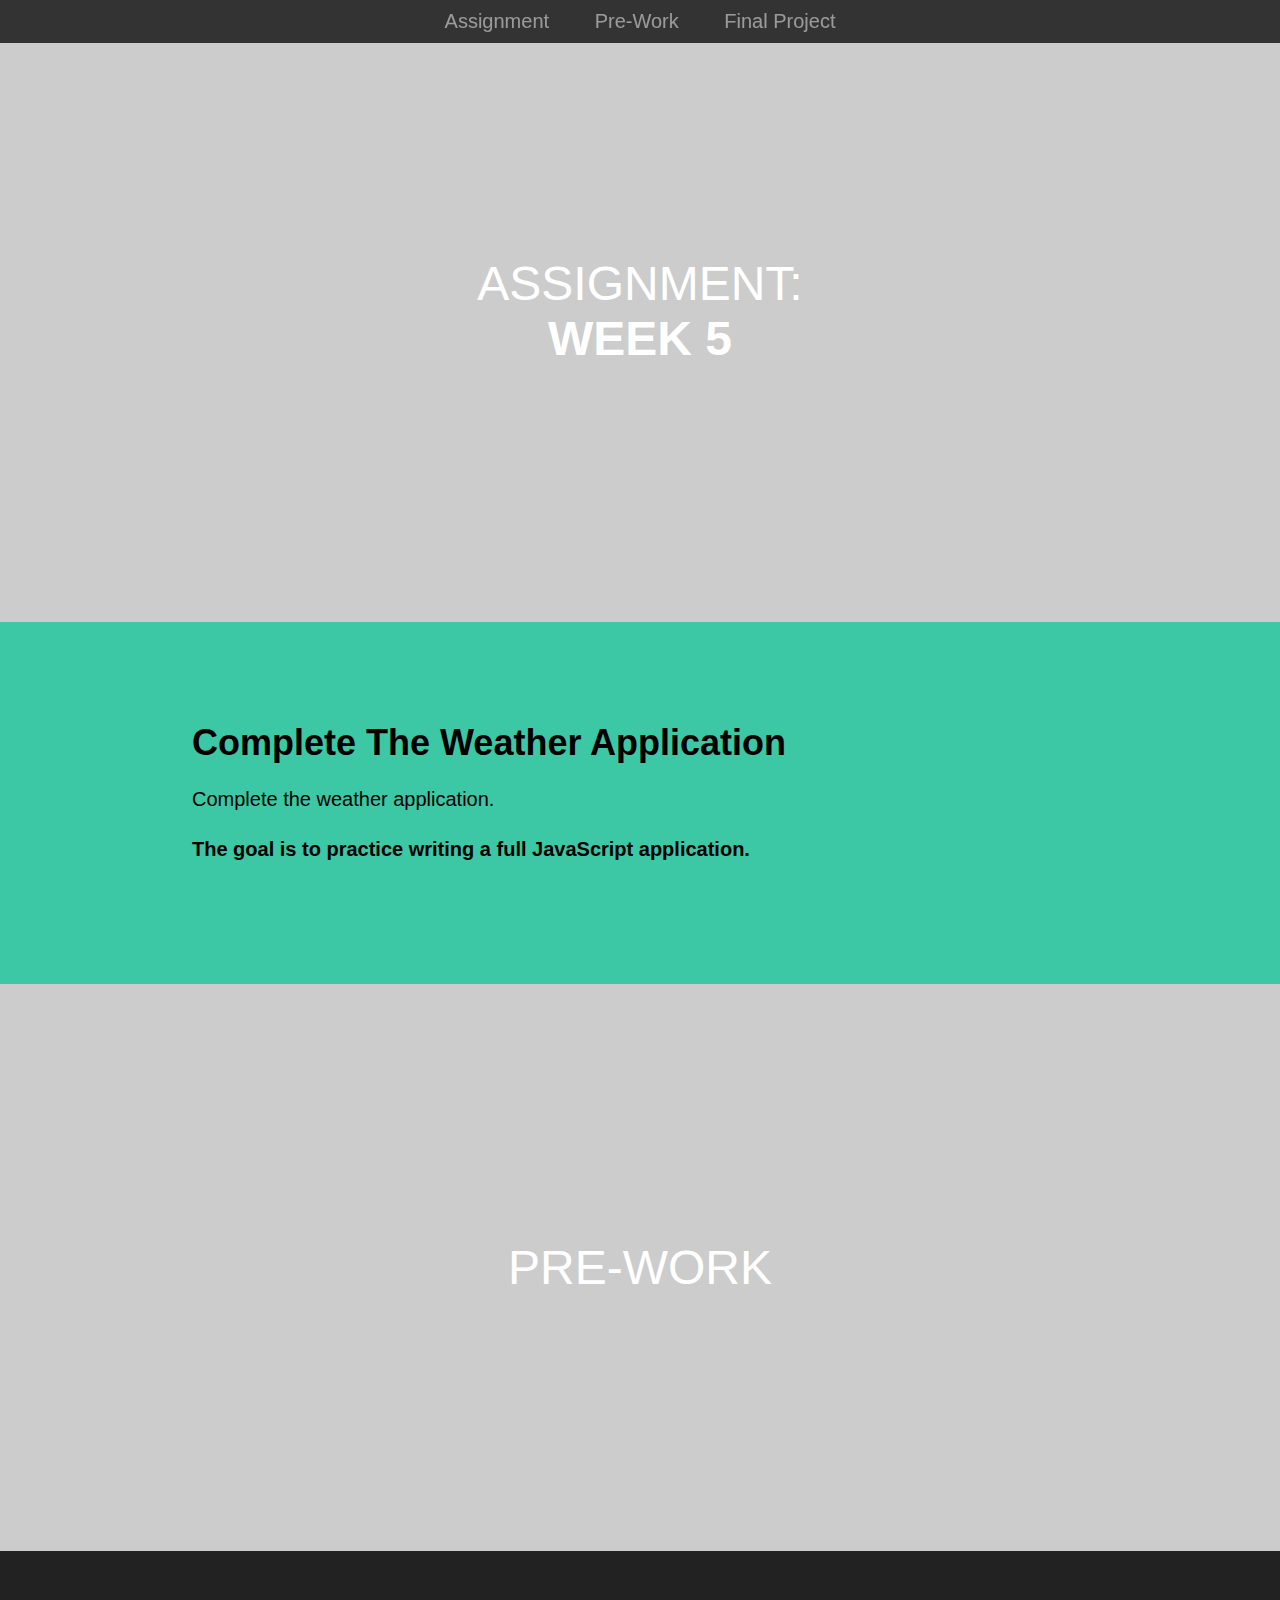
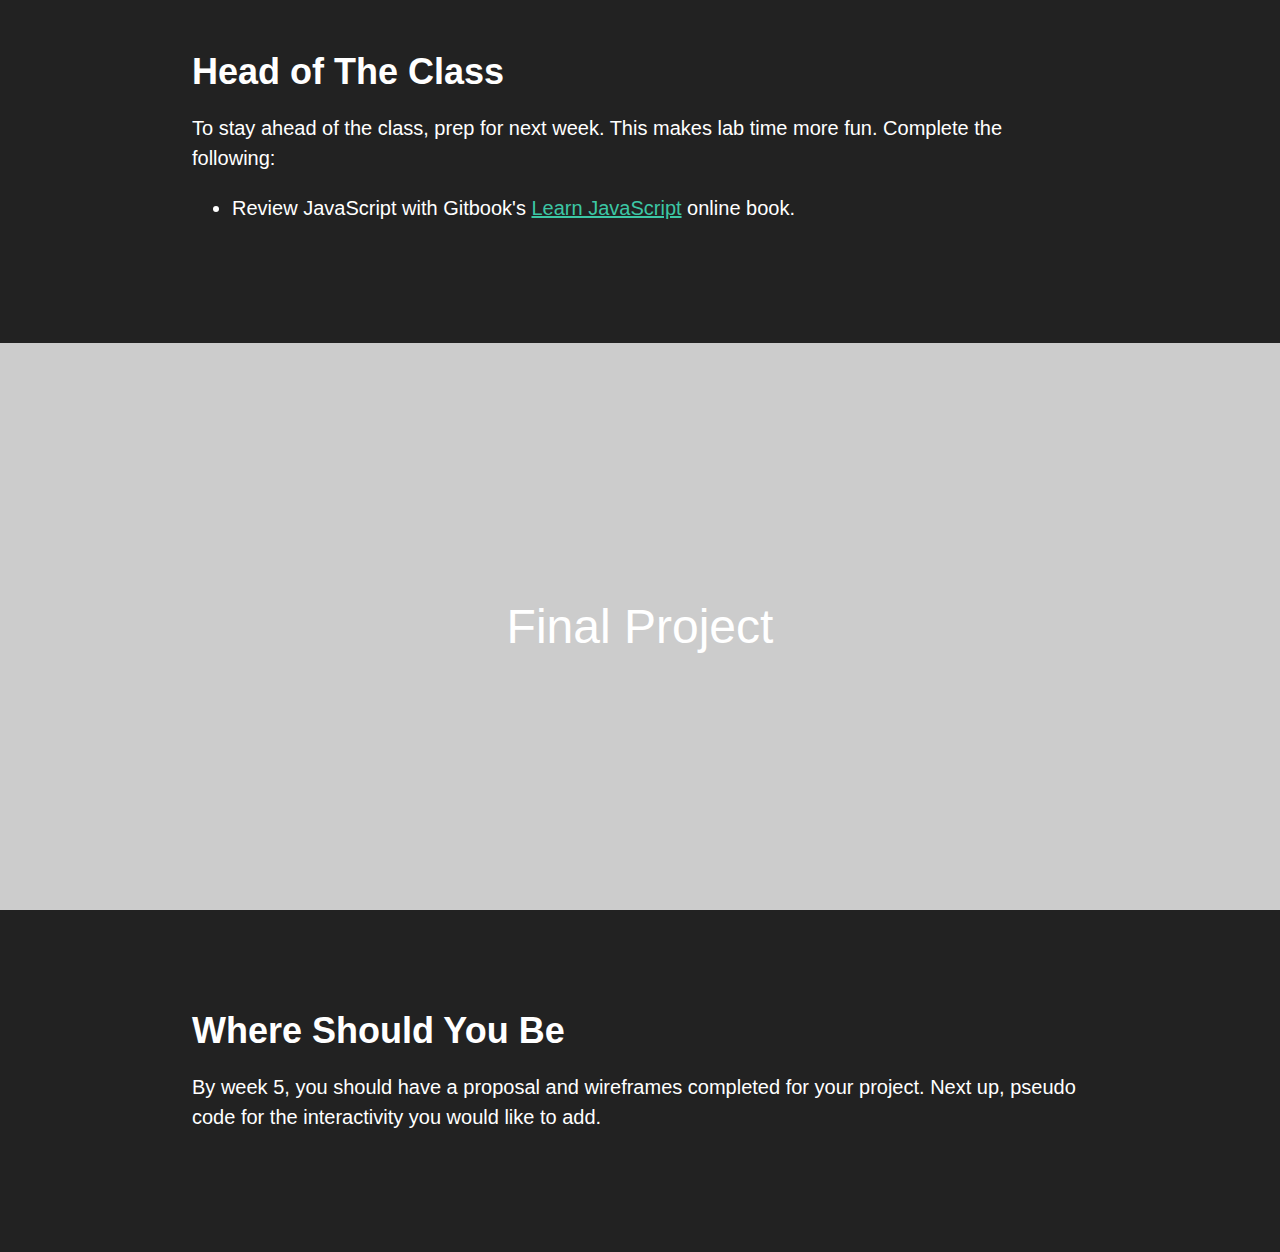
<file: week-5-dsjaflkasd/index.html>
<!DOCTYPE html>
<html>

<head>

  <meta charset="UTF-8">

  <title>FEWD - Week 5 Assignment</title>

  <link rel='stylesheet prefetch' href='http://fonts.googleapis.com/css?family=Source+Sans+Pro:300,600,300italic,600italic'>

    <link rel="stylesheet" href="css/style.css" media="screen" type="text/css" />

</head>

<body>

  <header>
    <nav>
      <a href="#slogan1">Assignment</a>
      <a href="#slogan3">Pre-Work</a>
      <a href="#slogan4">Final Project</a>
    </nav>
  </header>

  <div class="slogan" id="slogan1">
    <h2>ASSIGNMENT: <br> <strong>WEEK 5</strong></h2>
  </div>

  <div class="info" id="info1">
    <h3>Complete The Weather Application</h3>
    <p>Complete the weather application.</p>
    <p><strong> The goal is to practice writing a full JavaScript application.</strong></p>
  </div>

</div>

<div class="slogan" id="slogan3">
  <h2>PRE-WORK</h2>
</div>

<div class="info" id="info3">
  <h3>Head of The Class</h3>
  <p>To stay ahead of the class, prep for next week. This makes lab time more fun. Complete the following:</p>
  <ul>
    <li>Review JavaScript with Gitbook's <a href="http://gitbookio.github.io/javascript/">Learn JavaScript</a> online book.</li>
  </ul>
</div>

<div class="slogan" id="slogan4">
  <h2>Final Project</h2>
</div>

<div class="info" id="info4">
  <h3>Where Should You Be</h3>
  <p>By week 5, you should have a proposal and wireframes completed for your project. Next up, pseudo code for the interactivity you would like to add. </p>
</div>

  <script src="//ajax.googleapis.com/ajax/libs/jquery/1.11.0/jquery.min.js"></script>

  <script src="js/index.js"></script>

</body>

</html>
</file>
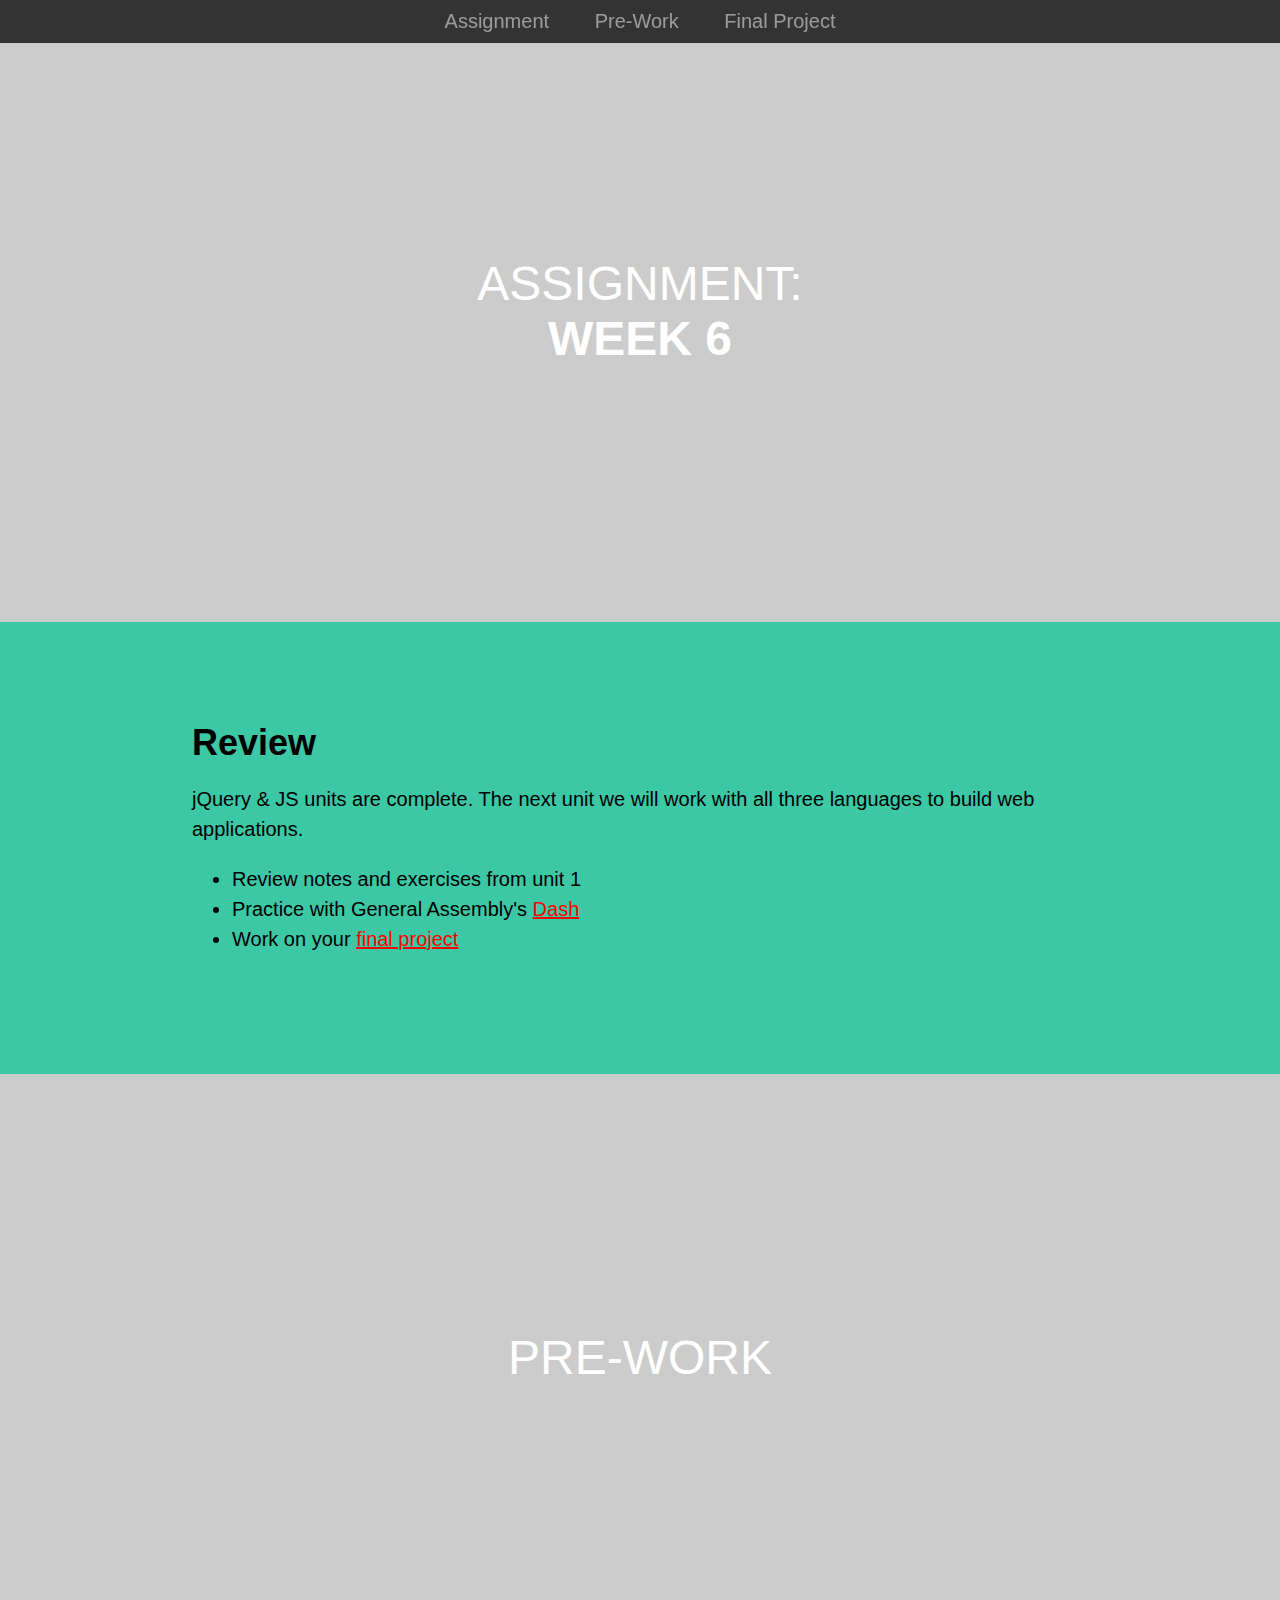
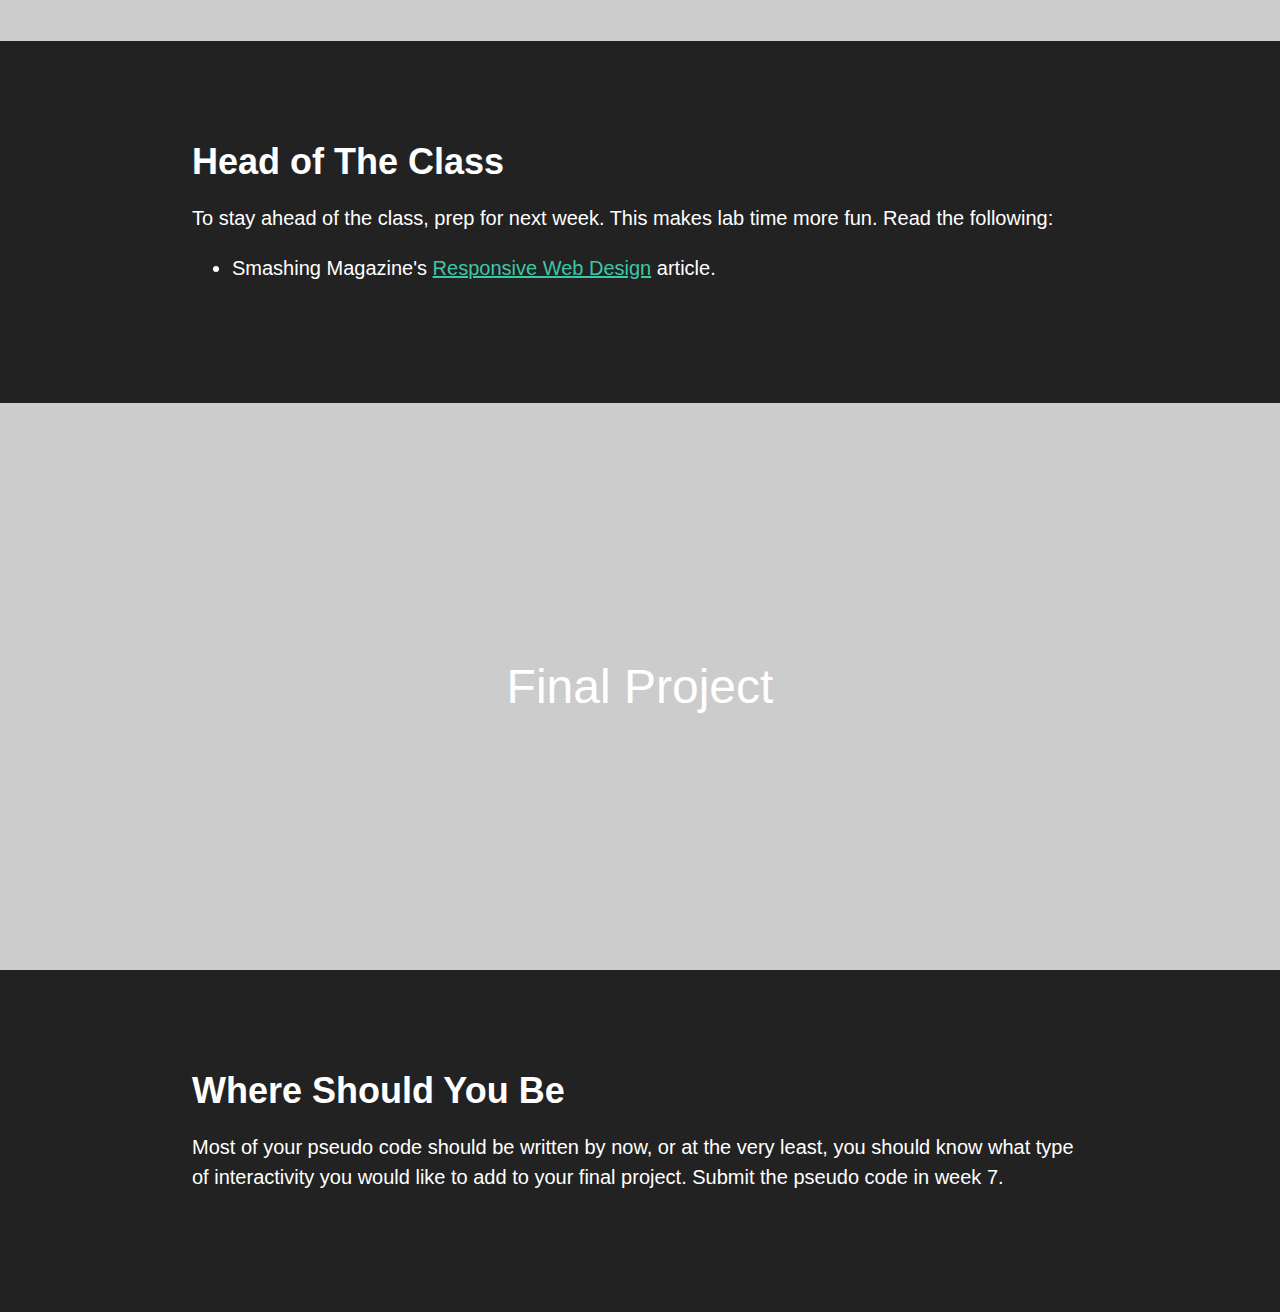
<file: week-6-kldfsja/index.html>
<!DOCTYPE html>
<html>

<head>

  <meta charset="UTF-8">

  <title>FEWD - Week 6 Assignment</title>

  <link rel='stylesheet prefetch' href='http://fonts.googleapis.com/css?family=Source+Sans+Pro:300,600,300italic,600italic'>

    <link rel="stylesheet" href="css/style.css" media="screen" type="text/css" />

</head>

<body>

  <header>
    <nav>
      <a href="#slogan1">Assignment</a>
      <a href="#slogan3">Pre-Work</a>
      <a href="#slogan4">Final Project</a>
    </nav>
  </header>

  <div class="slogan" id="slogan1">
    <h2>ASSIGNMENT: <br> <strong>WEEK 6</strong></h2>
  </div>

  <div class="info" id="info1">
    <h3>Review</h3>
    <p>jQuery & JS units are complete. The next unit we will work with all three languages to build web applications.</p>
    <ul>
      <li>Review notes and exercises from unit 1</li>
      <li>Practice with General Assembly's <a href="https://dash.generalassemb.ly/" style="color: red;">Dash</a></li>
      <li>Work on your <a style="color: red;" href="#slogan4">final project</a></li>
    </ul>
  </div>

</div>

<div class="slogan" id="slogan3">
  <h2>PRE-WORK</h2>
</div>

<div class="info" id="info3">
  <h3>Head of The Class</h3>
  <p>To stay ahead of the class, prep for next week. This makes lab time more fun. Read the following:</p>
  <ul>
    <li>Smashing Magazine's <a href="http://coding.smashingmagazine.com/2011/01/12/guidelines-for-responsive-web-design/">Responsive Web Design</a> article.</li>
  </ul>
</div>

<div class="slogan" id="slogan4">
  <h2>Final Project</h2>
</div>

<div class="info" id="info4">
  <h3>Where Should You Be</h3>
  <p>Most of your pseudo code should be written by now, or at the very least, you should know what type of interactivity you would like to add to your final project. Submit the pseudo code in week 7.</p>
</div>

  <script src="//ajax.googleapis.com/ajax/libs/jquery/1.11.0/jquery.min.js"></script>

  <script src="js/index.js"></script>

</body>

</html>
</file>
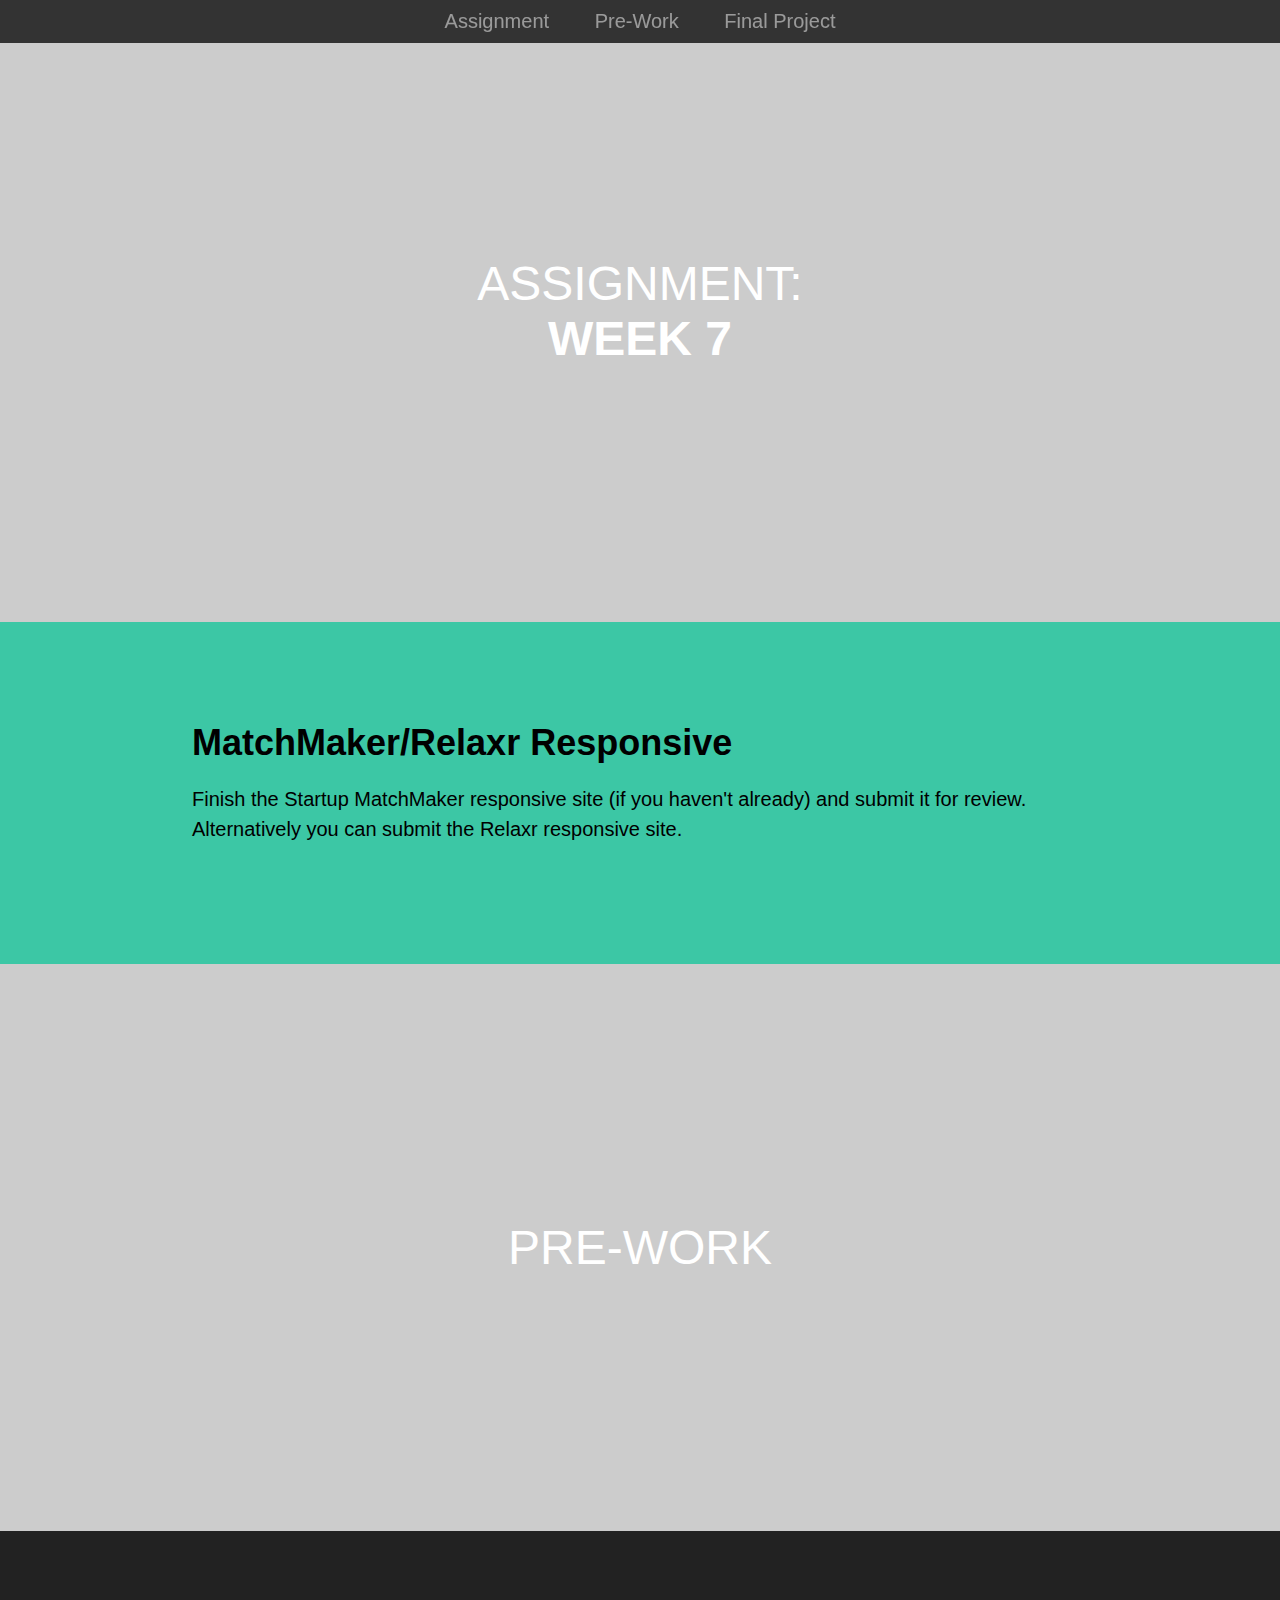
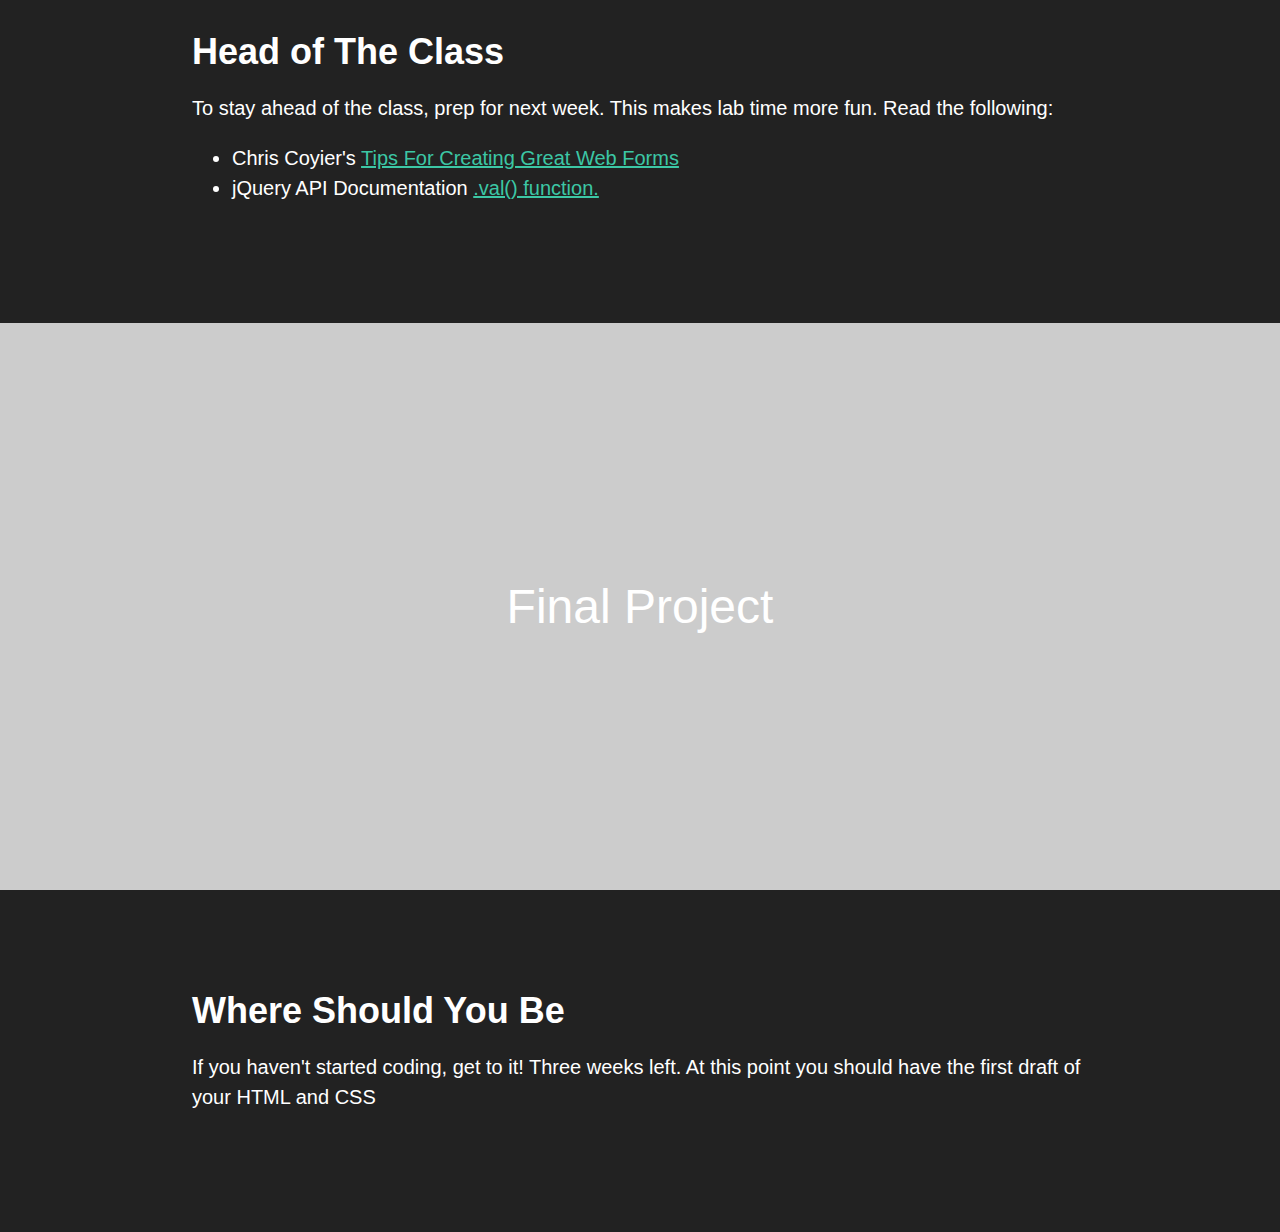
<file: week-7-jklsaf/index.html>
<!DOCTYPE html>
<html>

<head>

  <meta charset="UTF-8">

  <title>FEWD - Week 6 Assignment</title>

  <link rel='stylesheet prefetch' href='http://fonts.googleapis.com/css?family=Source+Sans+Pro:300,600,300italic,600italic'>

    <link rel="stylesheet" href="css/style.css" media="screen" type="text/css" />

</head>

<body>

  <header>
    <nav>
      <a href="#slogan1">Assignment</a>
      <a href="#slogan3">Pre-Work</a>
      <a href="#slogan4">Final Project</a>
    </nav>
  </header>

  <div class="slogan" id="slogan1">
    <h2>ASSIGNMENT: <br> <strong>WEEK 7</strong></h2>
  </div>

  <div class="info" id="info1">
    <h3>MatchMaker/Relaxr Responsive</h3>
    <p>Finish the Startup MatchMaker responsive site (if you haven't already) and submit it for review. Alternatively you can submit the Relaxr responsive site.</p>


  </div>

</div>

<div class="slogan" id="slogan3">
  <h2>PRE-WORK</h2>
</div>

<div class="info" id="info3">
  <h3>Head of The Class</h3>
  <p>To stay ahead of the class, prep for next week. This makes lab time more fun. Read the following:</p>
  <ul>
    <li>Chris Coyier's <a href="http://css-tricks.com/tips-for-creating-great-web-forms/">Tips For Creating Great Web Forms</a></li>

    <li>jQuery API Documentation <a href="http://api.jquery.com/val/">.val() function.</a></li>
  </ul>
</div>

<div class="slogan" id="slogan4">
  <h2>Final Project</h2>
</div>

<div class="info" id="info4">
  <h3>Where Should You Be</h3>
  <p>If you haven't started coding, get to it! Three weeks left. At this point you should have the first draft of your HTML and CSS</p>
</div>

  <script src="//ajax.googleapis.com/ajax/libs/jquery/1.11.0/jquery.min.js"></script>

  <script src="js/index.js"></script>

</body>

</html>
</file>
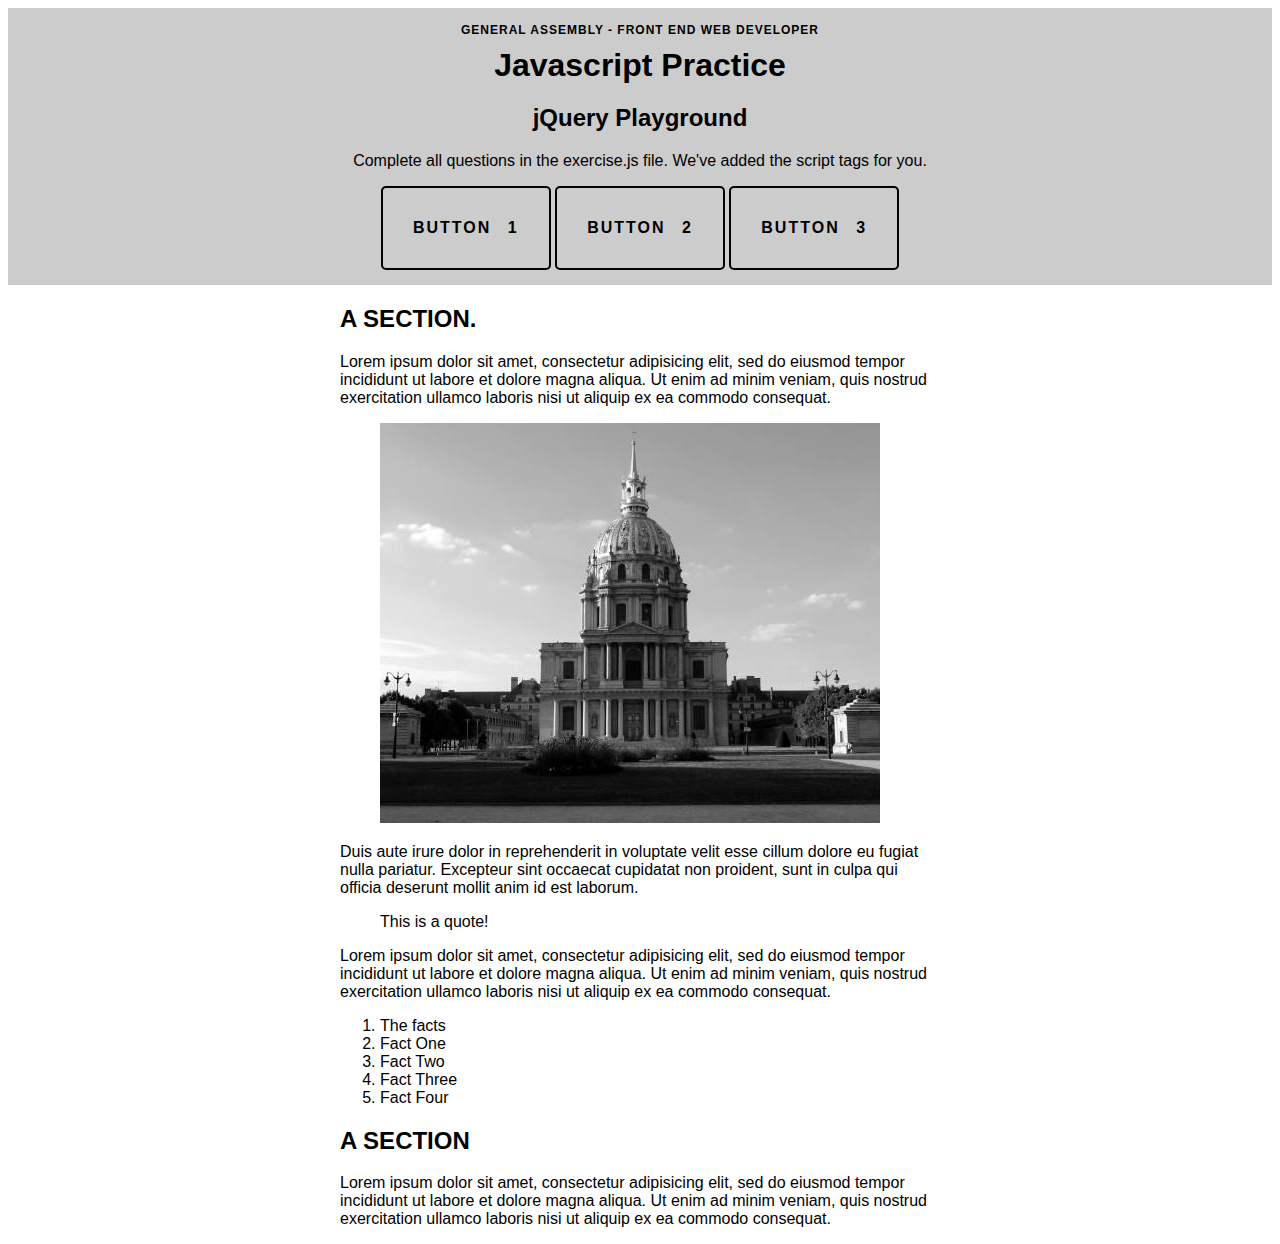
<file: week-4-kdsjfalkasd/domSelectors-2/index.html>
<!doctype html>

<html>
  <head>
    <link rel="stylesheet" href="css/style.css" />
  </head>
  <body>
    
      <header role="banner">
        <h3>General Assembly - Front End Web Developer</h3>
        <h1>Javascript Practice</h1>
        <h2>jQuery Playground</h2>
        <p>
          Complete  all questions in the exercise.js file. We've added the script tags for you.
        </p>
        <div class="actions" id="button1">
          <p>Button 1</p>
        </div>

        <div class="actions" id="button2">
          <p>Button 2</p>
        </div>

        <div class="actions" id="button3">
          <p>Button 3</p>
        </div>
      </header>

      <div class="wrapper">
      <h2>A SECTION. </h2>

      <p> Lorem ipsum dolor sit amet, consectetur adipisicing elit, sed do eiusmod tempor incididunt ut labore et dolore magna aliqua. Ut enim ad minim veniam, quis nostrud exercitation ullamco laboris nisi ut aliquip ex ea commodo consequat.</p>

      <figure>
        <img class="city" src="img/city.jpeg" width="500" height="400" />
      </figure>

      <p>Duis aute irure dolor in reprehenderit in voluptate velit esse cillum dolore eu fugiat nulla pariatur. Excepteur sint occaecat cupidatat non proident, sunt in culpa qui officia deserunt mollit anim id est laborum.
      </p>

      <blockquote>
        This is a quote!
      </blockquote>

      <p>
        Lorem ipsum dolor sit amet, consectetur adipisicing elit, sed do eiusmod tempor incididunt ut labore et dolore magna aliqua. Ut enim ad minim veniam, quis nostrud exercitation ullamco laboris nisi ut aliquip ex ea commodo consequat. 
      </p>

      <ol>
        <li class="title">The facts</li>
        <li>Fact One</li>
        <li>Fact Two</li>
        <li class="falseFact">Fact Three</li>
        <li class="falseFact">Fact Four</li>
      </ol>

      <h2>A SECTION</h2>

      <p>
        Lorem ipsum dolor sit amet, consectetur adipisicing elit, sed do eiusmod tempor incididunt ut labore et dolore magna aliqua. Ut enim ad minim veniam, quis nostrud exercitation ullamco laboris nisi ut aliquip ex ea commodo consequat. 
      </p>
    </div>
    
    <!-- Scripts -->
    <script src="js/jquery.js"></script> <!-- linking to jQuery file -->
    <script src="js/exercise.js"></script> <!-- linking to exercise file -->
    <!-- End Scripts -->
  </body>
</html>
</file>
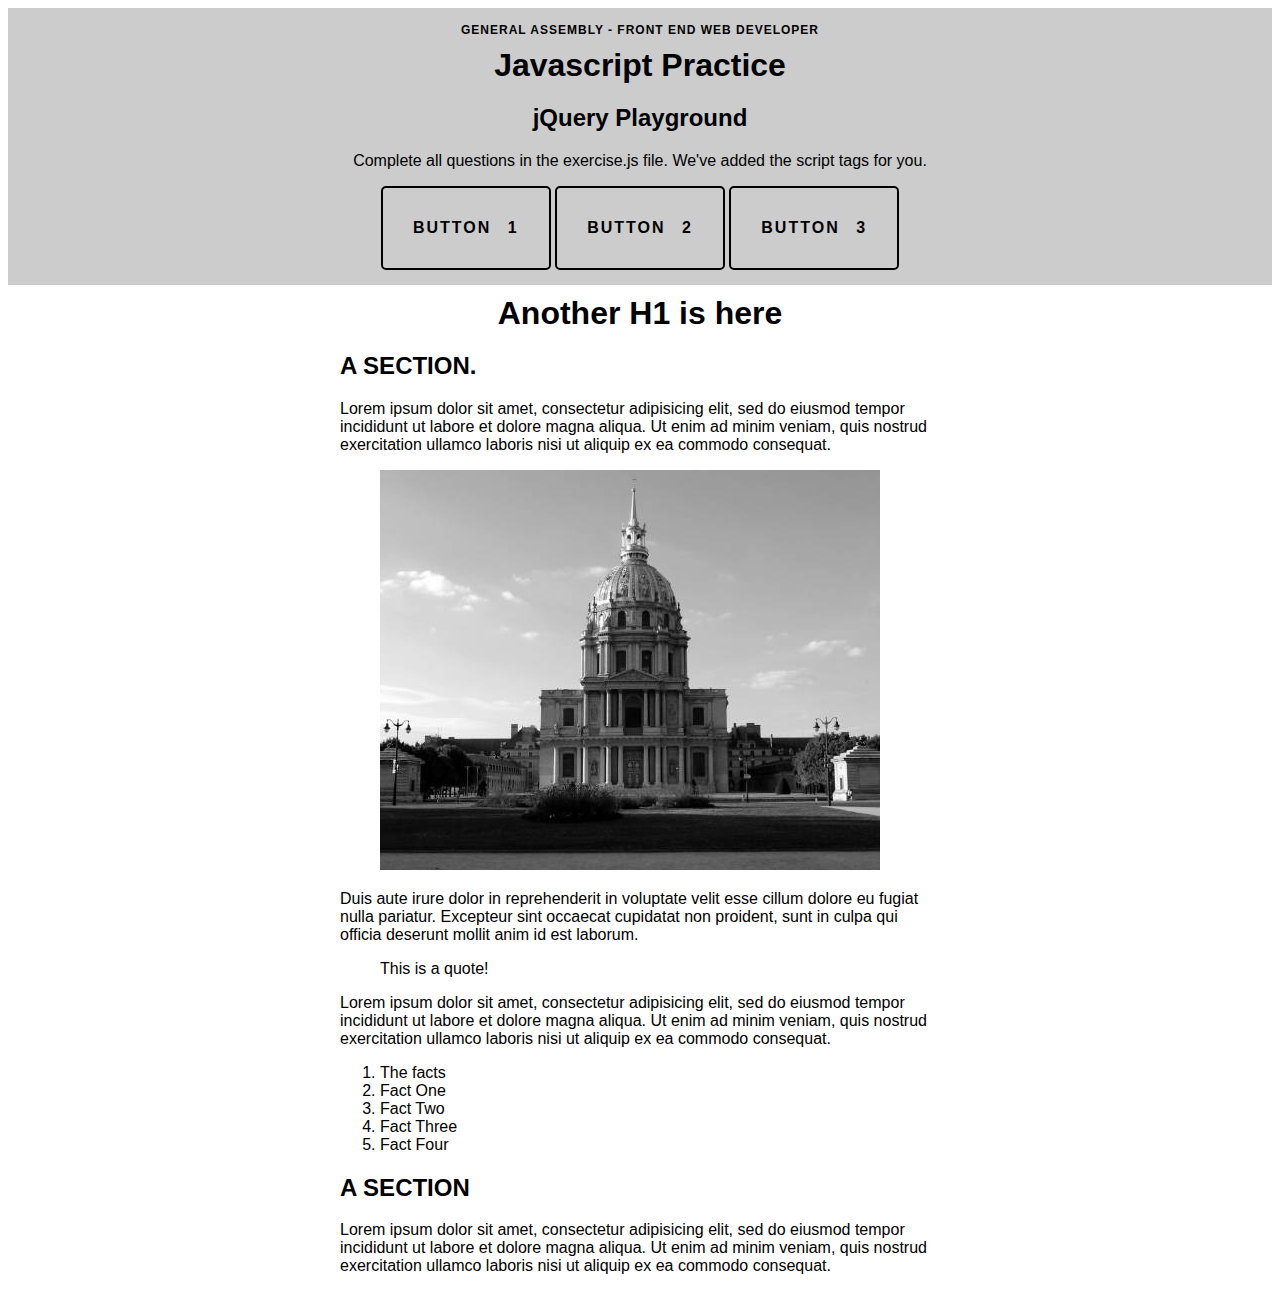
<file: week-4-kdsjfalkasd/domSelectors-solution/index.html>
<!doctype html>

<html>
  <head>
    <link rel="stylesheet" href="css/style.css" />
  </head>
  <body>
    
      <header role="banner">
        <h3>General Assembly - Front End Web Developer</h3>
        <h1>Javascript Practice</h1>
        <h2>jQuery Playground</h2>
        <p>
          Complete  all questions in the exercise.js file. We've added the script tags for you.
        </p>
        <div class="actions" id="button1">
          <p>Button 1</p>
        </div>

        <div class="actions" id="button2">
          <p>Button 2</p>
        </div>

        <div class="actions" id="button3">
          <p>Button 3</p>
        </div>
      </header>

      <div class="wrapper">
      <h1>Another H1 is here</h1>
      <h2>A SECTION. </h2>

      <p> Lorem ipsum dolor sit amet, consectetur adipisicing elit, sed do eiusmod tempor incididunt ut labore et dolore magna aliqua. Ut enim ad minim veniam, quis nostrud exercitation ullamco laboris nisi ut aliquip ex ea commodo consequat.</p>

      <figure>
        <img class="city" src="img/city.jpeg" width="500" height="400" />
      </figure>

      <p>Duis aute irure dolor in reprehenderit in voluptate velit esse cillum dolore eu fugiat nulla pariatur. Excepteur sint occaecat cupidatat non proident, sunt in culpa qui officia deserunt mollit anim id est laborum.
      </p>

      <blockquote>
        This is a quote!
      </blockquote>

      <p>
        Lorem ipsum dolor sit amet, consectetur adipisicing elit, sed do eiusmod tempor incididunt ut labore et dolore magna aliqua. Ut enim ad minim veniam, quis nostrud exercitation ullamco laboris nisi ut aliquip ex ea commodo consequat. 
      </p>

      <ol>
        <li class="title">The facts</li>
        <li>Fact One</li>
        <li>Fact Two</li>
        <li class="falseFact">Fact Three</li>
        <li class="falseFact">Fact Four</li>
      </ol>

      <h2>A SECTION</h2>

      <p>
        Lorem ipsum dolor sit amet, consectetur adipisicing elit, sed do eiusmod tempor incididunt ut labore et dolore magna aliqua. Ut enim ad minim veniam, quis nostrud exercitation ullamco laboris nisi ut aliquip ex ea commodo consequat. 
      </p>
    </div>
    
    <!-- Scripts -->
    <script src="js/jquery.js"></script> <!-- linking to jQuery file -->
    <script src="js/exercise.js"></script> <!-- linking to exercise file -->
    <!-- End Scripts -->
  </body>
</html>
</file>
<file: week-1/style.css>
body {
  margin: 0;
  font-family: georgia, sans-serif;
  font-size: 20px;
}

h2{
  font-family: impact, sans-serif;
  font-weight: bold;
}

a{
  color: rgb(60, 199, 165);
}


header nav {
  text-align: center;
  background: rgba(0,0,0,.75);
  font-size: 20px;
  position: fixed;
  width: 100%;
}

header nav a {
  color: rgba(255,255,255,.5);
  text-decoration: none;
  display: inline-block;
  padding: 10px 20px;
}
header nav a:hover {
  color: white;
}

.slogan {
  background-position: center center;
  background-attachment: fixed;
  background-size: cover;
  text-align: center;
}

.slogan h2 {
  color: white;
  font-weight: normal;
  font-size: 48px;
  padding: 20% 0;
  margin: 0;
  background: rgba(0,0,0,.2);
}

#slogan1 {
    background-image: url('');
}
#slogan2 {
  background-image: url('');
}
#slogan3 {
    background-image: url('');
}
#slogan4 {
    background-image: url('');
}

.info {
  background: black;
  color: white;
  padding: 100px 15%;
}

.info h3 {
  font-size: 36px;
  margin: 0;
}
 .info p {
  line-height: 1.5;
}

ul{
  line-height: 1.5;
}

#info1 {
  background: rgb(60, 199, 165);
  color: black;
}
#info2 {
  background: #222;
}
#info3 {
  background: #222;
}
#info4 {
  background: #222;
}

.actions {
  margin-top: 30px;
  text-align: center;
}
.actions a {
  display: inline-block;
  border: 2px solid white;
  padding: 15px 30px;
  color: white;
  text-decoration: none;
  text-transform: uppercase;
  border-radius: 5px;
  letter-spacing: 2px;
  word-spacing: 10px;
  font-weight: bold;
}
</file>
<file: week-2-dsajflk/FEWD - Week 2 Assignment_files/style.css>
body {
  margin: 0;
  font-family: georgia, sans-serif;
  font-size: 20px;
}

h2{
  font-family: impact, sans-serif;
  font-weight: bold;
}

a{
  color: rgb(60, 199, 165);
}


header nav {
  text-align: center;
  background: rgba(0,0,0,.75);
  font-size: 20px;
  position: fixed;
  width: 100%;
}

header nav a {
  color: rgba(255,255,255,.5);
  text-decoration: none;
  display: inline-block;
  padding: 10px 20px;
}
header nav a:hover {
  color: white;
}

.slogan {
  background-position: center center;
  background-attachment: fixed;
  background-size: cover;
  text-align: center;
}

.slogan h2 {
  color: white;
  font-weight: normal;
  font-size: 48px;
  padding: 20% 0;
  margin: 0;
  background: rgba(0,0,0,.2);
}

#slogan1 {
    background-image: url('');
}
#slogan2 {
  background-image: url('');
}
#slogan3 {
    background-image: url('');
}
#slogan4 {
    background-image: url('');
}

.info {
  background: black;
  color: white;
  padding: 100px 15%;
}

.info h3 {
  font-size: 36px;
  margin: 0;
}
 .info p {
  line-height: 1.5;
}

ul{
  line-height: 1.5;
}

#info1 {
  background: rgb(60, 199, 165);
  color: black;
}
#info2 {
  background: #222;
}
#info3 {
  background: #222;
}
#info4 {
  background: #222;
}

.actions {
  margin-top: 30px;
  text-align: center;
}
.actions a {
  display: inline-block;
  border: 2px solid white;
  padding: 15px 30px;
  color: white;
  text-decoration: none;
  text-transform: uppercase;
  border-radius: 5px;
  letter-spacing: 2px;
  word-spacing: 10px;
  font-weight: bold;
}
</file>
<file: week-3-dksafhjkds/css/style.css>
body {
  margin: 0;
  font-family: georgia, sans-serif;
  font-size: 20px;
}

h2{
  font-family: impact, sans-serif;
  font-weight: bold;
}

a{
  color: rgb(60, 199, 165);
}


header nav {
  text-align: center;
  background: rgba(0,0,0,.75);
  font-size: 20px;
  position: fixed;
  width: 100%;
}

header nav a {
  color: rgba(255,255,255,.5);
  text-decoration: none;
  display: inline-block;
  padding: 10px 20px;
}
header nav a:hover {
  color: white;
}

.slogan {
  background-position: center center;
  background-attachment: fixed;
  background-size: cover;
  text-align: center;
}

.slogan h2 {
  color: white;
  font-weight: normal;
  font-size: 48px;
  padding: 20% 0;
  margin: 0;
  background: rgba(0,0,0,.2);
}

#slogan1 {
    background-image: url('');
}
#slogan2 {
  background-image: url('');
}
#slogan3 {
    background-image: url('');
}
#slogan4 {
    background-image: url('');
}

.info {
  background: black;
  color: white;
  padding: 100px 15%;
}

.info h3 {
  font-size: 36px;
  margin: 0;
}
 .info p {
  line-height: 1.5;
}

ul{
  line-height: 1.5;
}

#info1 {
  background: rgb(60, 199, 165);
  color: black;
}
#info2 {
  background: #222;
}
#info3 {
  background: #222;
}
#info4 {
  background: #222;
}

.actions {
  margin-top: 30px;
  text-align: center;
}
.actions a {
  display: inline-block;
  border: 2px solid white;
  padding: 15px 30px;
  color: white;
  text-decoration: none;
  text-transform: uppercase;
  border-radius: 5px;
  letter-spacing: 2px;
  word-spacing: 10px;
  font-weight: bold;
}
</file>
<file: week-4-kdsjfalkasd/css/style.css>
body {
  margin: 0;
  font-family: georgia, sans-serif;
  font-size: 20px;
}

h2{
  font-family: impact, sans-serif;
  font-weight: bold;
}

a{
  color: rgb(60, 199, 165);
}


header nav {
  text-align: center;
  background: rgba(0,0,0,.75);
  font-size: 20px;
  position: fixed;
  width: 100%;
}

header nav a {
  color: rgba(255,255,255,.5);
  text-decoration: none;
  display: inline-block;
  padding: 10px 20px;
}
header nav a:hover {
  color: white;
}

.slogan {
  background-position: center center;
  background-attachment: fixed;
  background-size: cover;
  text-align: center;
}

.slogan h2 {
  color: white;
  font-weight: normal;
  font-size: 48px;
  padding: 20% 0;
  margin: 0;
  background: rgba(0,0,0,.2);
}

#slogan1 {
    background-image: url('');
}
#slogan2 {
  background-image: url('');
}
#slogan3 {
    background-image: url('');
}
#slogan4 {
    background-image: url('');
}

.info {
  background: black;
  color: white;
  padding: 100px 15%;
}

.info h3 {
  font-size: 36px;
  margin: 0;
}
 .info p {
  line-height: 1.5;
}

ul{
  line-height: 1.5;
}

#info1 {
  background: rgb(60, 199, 165);
  color: black;
}
#info2 {
  background: #222;
}
#info3 {
  background: #222;
}
#info4 {
  background: #222;
}

.actions {
  margin-top: 30px;
  text-align: center;
}
.actions a {
  display: inline-block;
  border: 2px solid white;
  padding: 15px 30px;
  color: white;
  text-decoration: none;
  text-transform: uppercase;
  border-radius: 5px;
  letter-spacing: 2px;
  word-spacing: 10px;
  font-weight: bold;
}
</file>
<file: week-5-dsjaflkasd/css/style.css>
body {
  margin: 0;
  font-family: georgia, sans-serif;
  font-size: 20px;
}

h2{
  font-family: impact, sans-serif;
  font-weight: bold;
}

a{
  color: rgb(60, 199, 165);
}


header nav {
  text-align: center;
  background: rgba(0,0,0,.75);
  font-size: 20px;
  position: fixed;
  width: 100%;
}

header nav a {
  color: rgba(255,255,255,.5);
  text-decoration: none;
  display: inline-block;
  padding: 10px 20px;
}
header nav a:hover {
  color: white;
}

.slogan {
  background-position: center center;
  background-attachment: fixed;
  background-size: cover;
  text-align: center;
}

.slogan h2 {
  color: white;
  font-weight: normal;
  font-size: 48px;
  padding: 20% 0;
  margin: 0;
  background: rgba(0,0,0,.2);
}

#slogan1 {
    background-image: url('');
}
#slogan2 {
  background-image: url('');
}
#slogan3 {
    background-image: url('');
}
#slogan4 {
    background-image: url('');
}

.info {
  background: black;
  color: white;
  padding: 100px 15%;
}

.info h3 {
  font-size: 36px;
  margin: 0;
}
 .info p {
  line-height: 1.5;
}

ul{
  line-height: 1.5;
}

#info1 {
  background: rgb(60, 199, 165);
  color: black;
}
#info2 {
  background: #222;
}
#info3 {
  background: #222;
}
#info4 {
  background: #222;
}

.actions {
  margin-top: 30px;
  text-align: center;
}
.actions a {
  display: inline-block;
  border: 2px solid white;
  padding: 15px 30px;
  color: white;
  text-decoration: none;
  text-transform: uppercase;
  border-radius: 5px;
  letter-spacing: 2px;
  word-spacing: 10px;
  font-weight: bold;
}
</file>
<file: week-6-kldfsja/css/style.css>
body {
  margin: 0;
  font-family: georgia, sans-serif;
  font-size: 20px;
}

h2{
  font-family: impact, sans-serif;
  font-weight: bold;
}

a{
  color: rgb(60, 199, 165);
}


header nav {
  text-align: center;
  background: rgba(0,0,0,.75);
  font-size: 20px;
  position: fixed;
  width: 100%;
}

header nav a {
  color: rgba(255,255,255,.5);
  text-decoration: none;
  display: inline-block;
  padding: 10px 20px;
}
header nav a:hover {
  color: white;
}

.slogan {
  background-position: center center;
  background-attachment: fixed;
  background-size: cover;
  text-align: center;
}

.slogan h2 {
  color: white;
  font-weight: normal;
  font-size: 48px;
  padding: 20% 0;
  margin: 0;
  background: rgba(0,0,0,.2);
}

#slogan1 {
    background-image: url('');
}
#slogan2 {
  background-image: url('');
}
#slogan3 {
    background-image: url('');
}
#slogan4 {
    background-image: url('');
}

.info {
  background: black;
  color: white;
  padding: 100px 15%;
}

.info h3 {
  font-size: 36px;
  margin: 0;
}
 .info p {
  line-height: 1.5;
}

ul{
  line-height: 1.5;
}

#info1 {
  background: rgb(60, 199, 165);
  color: black;
}
#info2 {
  background: #222;
}
#info3 {
  background: #222;
}
#info4 {
  background: #222;
}

.actions {
  margin-top: 30px;
  text-align: center;
}
.actions a {
  display: inline-block;
  border: 2px solid white;
  padding: 15px 30px;
  color: white;
  text-decoration: none;
  text-transform: uppercase;
  border-radius: 5px;
  letter-spacing: 2px;
  word-spacing: 10px;
  font-weight: bold;
}
</file>
<file: week-7-jklsaf/css/style.css>
body {
  margin: 0;
  font-family: georgia, sans-serif;
  font-size: 20px;
}

h2{
  font-family: impact, sans-serif;
  font-weight: bold;
}

a{
  color: rgb(60, 199, 165);
}


header nav {
  text-align: center;
  background: rgba(0,0,0,.75);
  font-size: 20px;
  position: fixed;
  width: 100%;
}

header nav a {
  color: rgba(255,255,255,.5);
  text-decoration: none;
  display: inline-block;
  padding: 10px 20px;
}
header nav a:hover {
  color: white;
}

.slogan {
  background-position: center center;
  background-attachment: fixed;
  background-size: cover;
  text-align: center;
}

.slogan h2 {
  color: white;
  font-weight: normal;
  font-size: 48px;
  padding: 20% 0;
  margin: 0;
  background: rgba(0,0,0,.2);
}

#slogan1 {
    background-image: url('');
}
#slogan2 {
  background-image: url('');
}
#slogan3 {
    background-image: url('');
}
#slogan4 {
    background-image: url('');
}

.info {
  background: black;
  color: white;
  padding: 100px 15%;
}

.info h3 {
  font-size: 36px;
  margin: 0;
}
 .info p {
  line-height: 1.5;
}

ul{
  line-height: 1.5;
}

#info1 {
  background: rgb(60, 199, 165);
  color: black;
}
#info2 {
  background: #222;
}
#info3 {
  background: #222;
}
#info4 {
  background: #222;
}

.actions {
  margin-top: 30px;
  text-align: center;
}
.actions a {
  display: inline-block;
  border: 2px solid white;
  padding: 15px 30px;
  color: white;
  text-decoration: none;
  text-transform: uppercase;
  border-radius: 5px;
  letter-spacing: 2px;
  word-spacing: 10px;
  font-weight: bold;
}
</file>
<file: week-4-kdsjfalkasd/domSelectors-2/css/style.css>
body {
  font-family: Helvetica, Arial, sans-serif;
}

header{
  background: rgba(204, 204, 204, 5);
  text-align: center;
  margin: auto;
  padding: 15px;
}

.actions{
  display: inline-block;
  border: 2px solid black;
  padding: 15px 30px;
  margin: auto;
  color: black;
  text-decoration: none;
  text-transform: uppercase;
  border-radius: 5px;
  letter-spacing: 2px;
  word-spacing: 10px;
  font-weight: bold;
  cursor: pointer;
}


.wrapper {
  width: 600px;
  margin: 0 auto;
}

h1, h3 {
  text-align: center;
}

h1 {
  margin: 10px 0;
}

h3 {
  margin: 0;
  text-transform: uppercase;
  font-size: 12px;
  letter-spacing: 1px;
}

dt {
  font-weight: bold;
}
</file>
<file: week-4-kdsjfalkasd/domSelectors-solution/css/style.css>
body {
  font-family: Helvetica, Arial, sans-serif;
}

header{
  background: rgba(204, 204, 204, 5);
  text-align: center;
  margin: auto;
  padding: 15px;
}

.actions{
  display: inline-block;
  border: 2px solid black;
  padding: 15px 30px;
  margin: auto;
  color: black;
  text-decoration: none;
  text-transform: uppercase;
  border-radius: 5px;
  letter-spacing: 2px;
  word-spacing: 10px;
  font-weight: bold;
  cursor: pointer;
}


.wrapper {
  width: 600px;
  margin: 0 auto;
}

h1, h3 {
  text-align: center;
}

h1 {
  margin: 10px 0;
}

h3 {
  margin: 0;
  text-transform: uppercase;
  font-size: 12px;
  letter-spacing: 1px;
}

dt {
  font-weight: bold;
}
</file>
